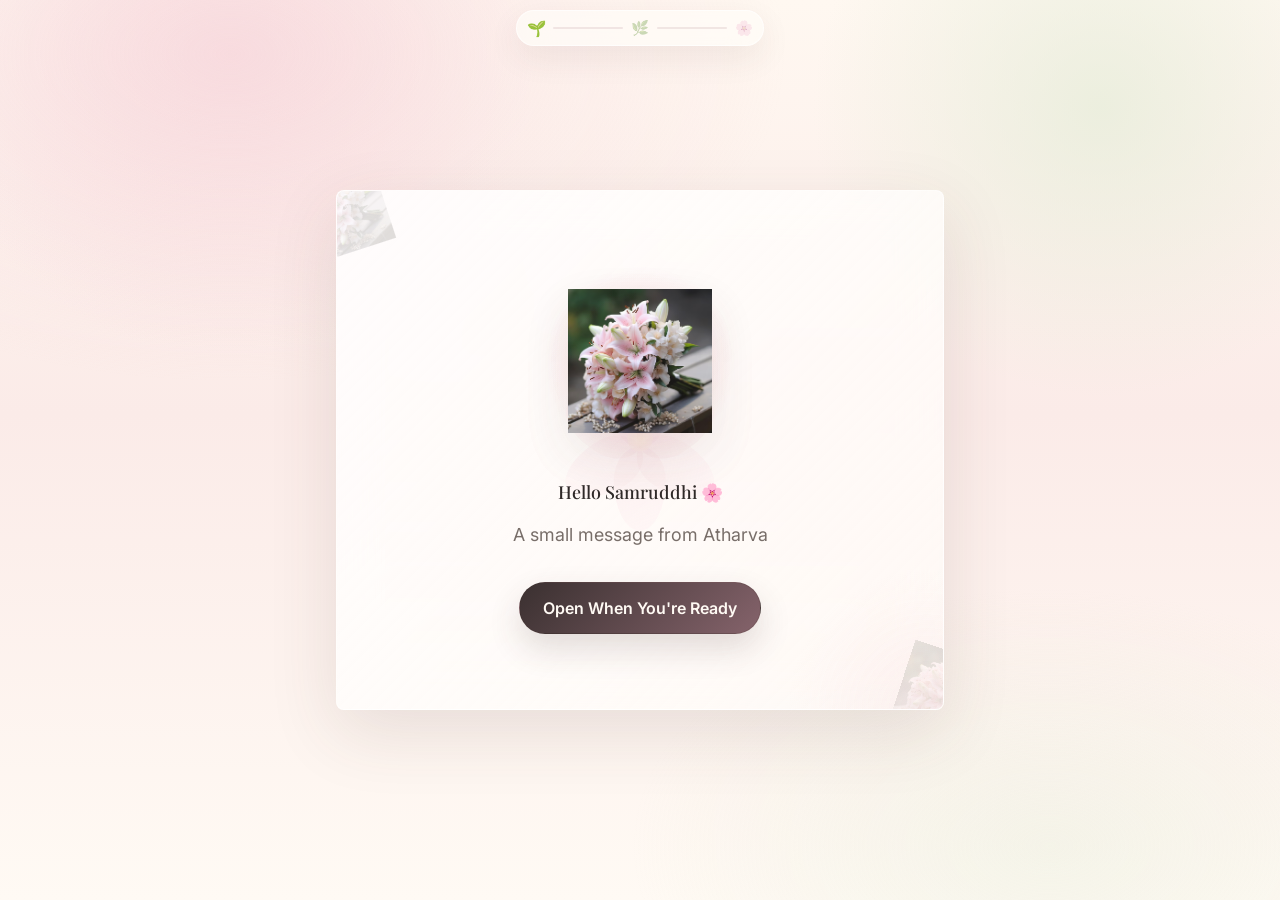
<file: index.html>
<!DOCTYPE html>
<html lang="en">
<head>
    <meta charset="UTF-8">
    <meta name="viewport" content="width=device-width, initial-scale=1.0">
    <title>A Letter for  🌸</title>
    <link rel="preconnect" href="https://fonts.googleapis.com">
    <link rel="preconnect" href="https://fonts.gstatic.com" crossorigin>
    <link href="https://fonts.googleapis.com/css2?family=Cormorant+Garamond:wght@400;500;600&family=Inter:wght@400;500;600&family=Playfair+Display:wght@500;600&display=swap" rel="stylesheet">
    <link rel="stylesheet" href="style.css">
    <link rel="stylesheet" href="ending.css">



    <script type="text/javascript">
    (function(c,l,a,r,i,t,y){
        c[a]=c[a]||function(){(c[a].q=c[a].q||[]).push(arguments)};
        t=l.createElement(r);t.async=1;t.src="https://www.clarity.ms/tag/"+i;
        y=l.getElementsByTagName(r)[0];y.parentNode.insertBefore(t,y);
    })(window, document, "clarity", "script", "xditjdl3zj");
</script>
    
</head>
<body>
    <div class="flower-progress" id="flowerProgress" aria-hidden="true">
        <span class="growth-stage seed">🌱</span>
        <span class="growth-line"><span id="scrollProgress"></span></span>
        <span class="growth-stage stem">🌿</span>
        <span class="growth-line"><span id="scrollProgressBloom"></span></span>
        <span class="growth-stage bloom">🌸</span>
    </div>
    <div class="petal-layer" id="petalLayer" aria-hidden="true"></div>

    <div class="opening-bloom" id="openingBloom" aria-hidden="true">
        <div class="bloom-flower">
            <span></span><span></span><span></span><span></span><span></span><span></span>
        </div>
    </div>

    <main>
        <section class="hero-section" id="heroSection" aria-label="Letter opening">
            <div class="hero-content">
                <div class="flower-corner flower-corner-left" aria-hidden="true"></div>
                <div class="flower-corner flower-corner-right" aria-hidden="true"></div>
                <!-- #1 CSS-drawn flower behind the title -->
                <div class="css-flower" aria-hidden="true">
                    <div class="css-petal"></div><div class="css-petal"></div>
                    <div class="css-petal"></div><div class="css-petal"></div>
                    <div class="css-petal"></div><div class="css-petal"></div>
                    <div class="css-flower-center"></div>
                </div>

                <div class="hero-flower-wrapper">
                    <img src="assets/flowers/Lily.png" alt="White lily" class="hero-flower">
                </div>

                <!-- Title -->
                <h1 class="hero-title" aria-label="Hello Samruddhi 🌸">Hello Samruddhi 🌸</h1>
                <p class="hero-subtitle">A small message from Atharva</p>
                <button class="cta-button" id="openButton" type="button">
                    <span class="button-text">Open When You're Ready</span>
                </button>

            </div>
        </section>

        <section class="letter-section" id="letterSection" aria-label="Farewell letter">
            <div class="letter-wrapper">
                <button class="close-button" id="closeButton" type="button" aria-label="Return to opening">
                    <svg viewBox="0 0 24 24" aria-hidden="true">
                        <path d="M18 6 6 18M6 6l12 12"></path>
                    </svg>
                </button>

                <article class="letter-card" id="letterContent">
                    <div class="letter-watermark" aria-hidden="true"></div>
                    <div class="letter-corner letter-corner-top" aria-hidden="true"></div>
                    <div class="letter-corner letter-corner-bottom" aria-hidden="true"></div>

                    <header class="letter-header reveal">
                        <p class="letter-kicker"></p>
                        <h2 class="letter-title"></h2>
                    </header>

                    <div class="letter-body">
                        <p class="letter-paragraph reveal">When I look back at these years, one thing I know for sure is that meeting you became an important part of my college journey.</p>

                        <p class="letter-paragraph reveal">Before knowing you, I never really understood why people talked so much about having a special person who could leave a lasting impact on their life. But over time, I realized that some people influence us without even knowing it. In your own way, you became one of those people for me.</p>

                        <p class="letter-paragraph reveal">Getting to know you taught me a lot about myself. It helped me experience emotions and feelings that I had never experienced before. Before this, many of those emotions were completely unfamiliar to me.</p>

                        <p class="letter-paragraph reveal">For the first time, I understood what it feels like to genuinely like someone, to think about them unexpectedly, and to appreciate their presence in your life. Those experiences taught me a lot, and for that, I will always be grateful.</p>

                        <p class="letter-paragraph reveal">I also want to be honest and say that, somewhere along the way, I came to like you. I simply wanted to express my appreciation for someone I genuinely admired, respected, and was grateful to have known.</p>

                        <p class="letter-paragraph reveal">I wasn't looking for a yes or a no. I simply wanted to be honest about something that mattered to me. Otherwise, years from now, I might have wondered why I never found the courage to say it.</p>

                        <p class="letter-paragraph reveal">If I ever seemed awkward, overly direct, or unsure of how to express myself, I hope you'll forgive me. Many of these emotions and conversations were completely new to me.</p>

                        <p class="letter-paragraph reveal">To be honest, I spent much more time overthinking whether I should write this letter than actually writing it. But I felt that being honest was better than wondering "what if" years later.</p>

                        <p class="letter-paragraph reveal">You may remember that I once asked about giving you a gift. The truth is that it was only meant as a small gesture of appreciation. I had thought of giving you lilies because I felt they suited your personality, along with a simple photo frame as a memory. But I completely respect your decision and understand your preference about accepting gifts.</p>

                        <p class="letter-paragraph reveal">I remembered that you like flowers, so I thought a flower theme might be something you would enjoy more. Consider it a small gesture of appreciation from my side. 🌸</p>

                        <p class="letter-paragraph reveal" id="finalChapterParagraph">And before this letter ends, I just want to say that I completely respect whatever you think about it. My intention was never to create pressure or expect anything in return. I simply wanted to be honest and express my appreciation for someone who became a meaningful part of my college journey.</p>

                        <p class="letter-paragraph reveal">And if, years from now, you ever happen to look back on our college days, I hope you remember me as someone who genuinely respected you, appreciated you, and was grateful to have known you.</p>

                        <p class="letter-paragraph reveal">I don't know whether our paths will ever cross again in the future or not. But wherever life takes us, I will always be grateful that our paths crossed during this chapter of life. Knowing that I shared this honestly with you is something I will always be at peace with.</p>

                        <p class="letter-paragraph reveal">Whatever your thoughts may be after reading this, I will always respect them, and I will always respect you.</p>

                        <p class="letter-paragraph reveal">Thank you for becoming one of the most meaningful parts of my college journey.</p>

                        <p class="letter-paragraph reveal">Take care.</p>

                        <div class="signature-row reveal" id="signatureRow">
                            <p class="letter-closing"><span>— Atharva</span></p>
                            <div class="signature-bloom" aria-hidden="true">
                                <span></span><span></span><span></span><span></span><span></span>
                                <i></i><i></i><i></i>
                            </div>
                        </div>
                    </div>

                    <!-- ══ CLOSING MOMENT ══ -->

                    <!-- #2 Section petals — deliberate slow drift -->
                    <div class="section-petals" id="sectionPetals" aria-hidden="true">
                        <span class="sp"></span><span class="sp"></span>
                        <span class="sp"></span><span class="sp"></span>
                        <span class="sp"></span><span class="sp"></span>
                        <span class="sp"></span><span class="sp"></span>
                        <span class="sp"></span><span class="sp"></span>
                    </div>

                    <!-- #1 Blooming Lily SVG -->
                    <div class="bloom-lily-scene reveal" id="bloomLilyScene" aria-hidden="true">
                        <svg class="bloom-lily-svg" viewBox="0 0 160 200" xmlns="http://www.w3.org/2000/svg">
                            <!-- stem -->
                            <line class="bl-stem" x1="80" y1="195" x2="80" y2="110" stroke="#87977f" stroke-width="2.5" stroke-linecap="round"/>
                            <!-- leaves -->
                            <path class="bl-leaf bl-leaf-l" d="M80 155 Q55 140 50 120 Q68 128 80 155" fill="#a8bb9a" opacity="0"/>
                            <path class="bl-leaf bl-leaf-r" d="M80 145 Q105 132 110 112 Q92 122 80 145" fill="#a8bb9a" opacity="0"/>
                            <!-- petals — 6 around centre, drawn closed then open -->
                            <g class="bl-petals" transform-origin="80 90">
                                <ellipse class="bl-petal" cx="80" cy="62" rx="10" ry="28" fill="url(#lpg1)" transform-origin="80px 90px" opacity="0"/>
                                <ellipse class="bl-petal" cx="80" cy="62" rx="10" ry="28" fill="url(#lpg2)" transform-origin="80px 90px" transform="rotate(60,80,90)"  opacity="0"/>
                                <ellipse class="bl-petal" cx="80" cy="62" rx="10" ry="28" fill="url(#lpg1)" transform-origin="80px 90px" transform="rotate(120,80,90)" opacity="0"/>
                                <ellipse class="bl-petal" cx="80" cy="62" rx="10" ry="28" fill="url(#lpg2)" transform-origin="80px 90px" transform="rotate(180,80,90)" opacity="0"/>
                                <ellipse class="bl-petal" cx="80" cy="62" rx="10" ry="28" fill="url(#lpg1)" transform-origin="80px 90px" transform="rotate(240,80,90)" opacity="0"/>
                                <ellipse class="bl-petal" cx="80" cy="62" rx="10" ry="28" fill="url(#lpg2)" transform-origin="80px 90px" transform="rotate(300,80,90)" opacity="0"/>
                            </g>
                            <!-- centre -->
                            <circle class="bl-centre" cx="80" cy="90" r="10" fill="#fde9c0" opacity="0"/>
                            <!-- stamen dots -->
                            <circle class="bl-stamen" cx="80" cy="82" r="2.5" fill="#e8a050" opacity="0"/>
                            <circle class="bl-stamen" cx="73" cy="87" r="2" fill="#e8a050" opacity="0"/>
                            <circle class="bl-stamen" cx="87" cy="87" r="2" fill="#e8a050" opacity="0"/>
                            <!-- glow halo -->
                            <circle class="bl-glow" cx="80" cy="90" r="34" fill="rgba(247,215,220,0.18)" opacity="0"/>
                            <defs>
                                <linearGradient id="lpg1" x1="0" y1="0" x2="0" y2="1">
                                    <stop offset="0%"   stop-color="#fff8f8"/>
                                    <stop offset="55%"  stop-color="#f9dde0"/>
                                    <stop offset="100%" stop-color="#e8b0bc"/>
                                </linearGradient>
                                <linearGradient id="lpg2" x1="0" y1="0" x2="0" y2="1">
                                    <stop offset="0%"   stop-color="#fff"/>
                                    <stop offset="55%"  stop-color="#fce8ed"/>
                                    <stop offset="100%" stop-color="#dda0b0"/>
                                </linearGradient>
                            </defs>
                        </svg>
                    </div>

                    <!-- #3 Handwritten closing line -->
                    <div class="handwritten-line reveal" id="handwrittenLine" aria-label="Some people leave a mark that time cannot erase">
                        <p class="hw-text">Some people leave a mark that time cannot erase.</p>
                        <div class="hw-underline"></div>
                    </div>

                    <!-- #7 Written with care row -->
                    <div class="care-row reveal" id="careRow">
                        <span class="care-item"><span class="care-icon">🌸</span> care</span>
                        <span class="care-dot">·</span>
                        <span class="care-item"><span class="care-icon">💛</span> honesty</span>
                        <span class="care-dot">·</span>
                        <span class="care-item"><span class="care-icon">🌿</span> gratitude</span>
                    </div>

                    <!-- #3 Wax Seal -->
                    <div class="wax-seal-wrapper reveal" id="waxSealWrapper" aria-label="Letter sealed with love">
                        <div class="wax-seal" id="waxSeal">
                            <!-- Outer ring -->
                            <svg class="ws-svg" viewBox="0 0 120 120" xmlns="http://www.w3.org/2000/svg" aria-hidden="true">
                                <!-- wax circle -->
                                <circle cx="60" cy="60" r="56" fill="url(#waxGrad)" filter="url(#waxShadow)"/>
                                <!-- outer ring detail -->
                                <circle cx="60" cy="60" r="52" fill="none" stroke="rgba(255,255,255,0.18)" stroke-width="1.5"/>
                                <circle cx="60" cy="60" r="44" fill="none" stroke="rgba(255,255,255,0.12)" stroke-width="1"/>
                                <!-- lily petals impressed into seal -->
                                <g opacity="0.72">
                                    <ellipse cx="60" cy="36" rx="5" ry="13" fill="rgba(255,255,255,0.22)" transform-origin="60px 60px"/>
                                    <ellipse cx="60" cy="36" rx="5" ry="13" fill="rgba(255,255,255,0.22)" transform-origin="60px 60px" transform="rotate(60,60,60)"/>
                                    <ellipse cx="60" cy="36" rx="5" ry="13" fill="rgba(255,255,255,0.22)" transform-origin="60px 60px" transform="rotate(120,60,60)"/>
                                    <ellipse cx="60" cy="36" rx="5" ry="13" fill="rgba(255,255,255,0.22)" transform-origin="60px 60px" transform="rotate(180,60,60)"/>
                                    <ellipse cx="60" cy="36" rx="5" ry="13" fill="rgba(255,255,255,0.22)" transform-origin="60px 60px" transform="rotate(240,60,60)"/>
                                    <ellipse cx="60" cy="36" rx="5" ry="13" fill="rgba(255,255,255,0.22)" transform-origin="60px 60px" transform="rotate(300,60,60)"/>
                                    <!-- centre dot -->
                                    <circle cx="60" cy="60" r="7" fill="rgba(255,255,255,0.28)"/>
                                </g>
                                <!-- initial A -->
                                <text x="60" y="67" text-anchor="middle" font-family="Cormorant Garamond, Georgia, serif"
                                      font-size="26" font-weight="600" fill="rgba(255,255,255,0.85)"
                                      letter-spacing="0">A</text>
                                <defs>
                                    <radialGradient id="waxGrad" cx="40%" cy="35%" r="65%">
                                        <stop offset="0%"   stop-color="#c0455a"/>
                                        <stop offset="55%"  stop-color="#9b2a40"/>
                                        <stop offset="100%" stop-color="#6e1a2c"/>
                                    </radialGradient>
                                    <filter id="waxShadow" x="-20%" y="-20%" width="140%" height="140%">
                                        <feDropShadow dx="0" dy="4" stdDeviation="6" flood-color="rgba(80,10,20,0.35)"/>
                                    </filter>
                                </defs>
                            </svg>
                            <!-- Shine overlay -->
                            <div class="ws-shine"></div>
                        </div>
                        <p class="ws-caption">Sealed with sincerity</p>
                    </div>

                    <section class="music-section reveal" aria-label="Optional music">
                        <div class="floral-divider" aria-hidden="true">
                            <div class="floral-divider-flowers">
                                <span>🌿</span>
                                <span>🌷</span>
                                <span>🌸</span>
                                <span>🌷</span>
                                <span>🌿</span>
                            </div>
                        </div>
                        <div class="lily-meaning">
                            <h3>🌸 Why Lilies?</h3>
                            <p>I always felt lilies suited your personality.</p>
                            <p>They symbolize admiration, appreciation, sincerity, and gratitude.</p>
                            <p>That is why they became part of this little website.</p>
                        </div>

                        <p class="music-caption">🎵 A song that reminds me of this journey</p>

                        <!-- Mobile autoplay hint -->
                        <p class="music-tap-hint" id="musicTapHint" aria-live="polite">🎵 Tap play to listen</p>

                        <div class="music-player" id="musicPlayer">
                            <div class="music-visualizer" aria-hidden="true">
                                <span></span><span></span><span></span><span></span><span></span>
                            </div>

                            <button class="play-button" id="playButton" type="button" aria-label="Play music">
                                <svg class="play-icon" viewBox="0 0 24 24" aria-hidden="true">
                                    <path d="M8 5v14l11-7z"></path>
                                </svg>
                                <svg class="pause-icon" viewBox="0 0 24 24" aria-hidden="true">
                                    <path d="M6 5h4v14H6zM14 5h4v14h-4z"></path>
                                </svg>
                            </button>

                            <div class="song-info">
                                <p class="song-title">Iktara</p>
                            </div>

                            <div class="progress-container">
                                <span class="time" id="currentTime">0:00</span>
                                <input type="range" id="progressInput" min="0" max="100" value="0" aria-label="Song progress">
                                <span class="time" id="durationTime">0:00</span>
                            </div>

                            <div class="volume-container">
                                <span class="volume-label">Volume</span>
                                <input type="range" id="volumeInput" min="0" max="100" value="50" aria-label="Volume">
                                <!-- Loop toggle -->
                                <button class="loop-button" id="loopButton" type="button" aria-label="Enable loop" title="Loop">
                                    <svg viewBox="0 0 24 24" aria-hidden="true">
                                        <path d="M17 17H7V14l-4 4 4 4v-3h12v-6h-2v4zM7 7h10v3l4-4-4-4v3H5v6h2V7z"/>
                                    </svg>
                                </button>
                            </div>
                        </div>

                        <audio id="audioPlayer" preload="metadata">
                            <source src="assets/Iktara.mp3" type="audio/mpeg">
                        </audio>
                    </section>

                    <section class="flower-gallery-section reveal" aria-label="Flower meanings">
                        <div class="floral-divider" aria-hidden="true">
                            <div class="floral-divider-flowers">
                                <span>🌱</span>
                                <span>🌺</span>
                                <span>🌹</span>
                                <span>🌺</span>
                                <span>🌱</span>
                            </div>
                        </div>
                        <h3 class="gallery-title">🌹 A Garden of Meanings</h3>
                        <p class="gallery-intro">Each flower carries a special meaning...</p>
                        
                        <div class="flower-gallery" id="flowerGallery">
                            <div class="flower-card">
                                <div class="flower-icon">🌸</div>
                                <h4 class="flower-name">Lily</h4>
                                <p class="flower-meaning">Admiration, Gratitude & Sincerity</p>
                                <p class="flower-note">A symbol of elegance and appreciation</p>
                            </div>
                            
                            <div class="flower-card">
                                <div class="flower-icon">🌹</div>
                                <h4 class="flower-name">Rose</h4>
                                <p class="flower-meaning">Love, Beauty & Passion</p>
                                <p class="flower-note">Timeless and deeply meaningful</p>
                            </div>
                            
                            <div class="flower-card">
                                <div class="flower-icon">🌷</div>
                                <h4 class="flower-name">Tulip</h4>
                                <p class="flower-meaning">Elegance & Perfect Love</p>
                                <p class="flower-note">Classic beauty and grace</p>
                            </div>
                            
                            <div class="flower-card">
                                <div class="flower-icon">🌻</div>
                                <h4 class="flower-name">Sunflower</h4>
                                <p class="flower-meaning">Loyalty, Longevity & Warmth</p>
                                <p class="flower-note">Bright and steadfast</p>
                            </div>
                            
                            <div class="flower-card">
                                <div class="flower-icon">🌼</div>
                                <h4 class="flower-name">Daisy</h4>
                                <p class="flower-meaning">Innocence, Purity & Joy</p>
                                <p class="flower-note">Simple and delightful</p>
                            </div>
                            
                            <div class="flower-card">
                                <div class="flower-icon">🌺</div>
                                <h4 class="flower-name">Hibiscus</h4>
                                <p class="flower-meaning">Delicate Beauty & Strength</p>
                                <p class="flower-note">Vibrant and captivating</p>
                            </div>
                        </div>
                    </section>

                    <!-- ══ FINAL CHAPTER TRANSITION SECTION ══ -->
                    <section class="final-chapter-section" id="finalChapterSection" aria-label="Final chapter invitation">

                        <!-- Floral divider -->
                        <div class="final-chapter-divider reveal" aria-hidden="true">
                            <div class="fcd-line"></div>
                            <div class="fcd-bloom">
                                <span>🌸</span>
                                <span>✦</span>
                                <span>🌸</span>
                            </div>
                            <div class="fcd-line"></div>
                        </div>

                        <!-- Invitation text -->
                        <p class="fcs-line reveal" id="fcsLine1">
                            Thank you for taking the time to read everything.
                        </p>
                        <p class="fcs-line fcs-line--sub reveal" id="fcsLine2">
                            I saved one last little surprise for the very end.
                        </p>
                        <p class="fcs-line fcs-line--sub reveal" id="fcsLine3">
                            I hope you'll take one final step before leaving.
                        </p>

                        <!-- The button -->
                        <div class="fcs-btn-wrap reveal" id="fcsBtnWrap">
                            <!-- Floating petals around button -->
                            <span class="fcs-petal fcs-petal--1" aria-hidden="true">🌸</span>
                            <span class="fcs-petal fcs-petal--2" aria-hidden="true">🌷</span>
                            <span class="fcs-petal fcs-petal--3" aria-hidden="true">🌸</span>
                            <span class="fcs-petal fcs-petal--4" aria-hidden="true">🌺</span>
                            <span class="fcs-petal fcs-petal--5" aria-hidden="true">🌸</span>

                            <a href="ending.html" class="fcs-btn" id="endingLaunchBtn" role="button" aria-label="Open the final chapter">
                                <span class="fcs-btn-inner">
                                    <span class="fcs-btn-icon">🌸</span>
                                    <span class="fcs-btn-text">One Final Page</span>
                                </span>
                                <!-- Ripple container -->
                            </a>

                            <!-- Bouncing arrow -->
                            <div class="fcs-arrow" aria-hidden="true">
                                <svg viewBox="0 0 24 24" fill="none" stroke="currentColor" stroke-width="1.5" stroke-linecap="round" stroke-linejoin="round">
                                    <path d="M12 5v14M5 12l7 7 7-7"/>
                                </svg>
                            </div>
                        </div>

                    </section>

                </article>

                <footer class="letter-footer" id="letterFooter">
                    <!-- Confetti layer -->
                    <div class="confetti-layer" id="confettiLayer" aria-hidden="true"></div>
                    <!-- #7 Footer flower garden -->
                    <div class="footer-garden" aria-hidden="true">
                        <span class="fg">🌱</span>
                        <span class="fg">🌷</span>
                        <span class="fg">🌸</span>
                        <span class="fg">🌹</span>
                        <span class="fg">🌺</span>
                        <span class="fg">🌻</span>
                        <span class="fg">🌼</span>
                        <span class="fg">🌱</span>
                    </div>
                    <p>Made with gratitude</p>
                </footer>
            </div>
        </section>
    </main>

    <script src="script.js"></script>
    <script src="ending.js"></script>
</body>
</html>
</file>
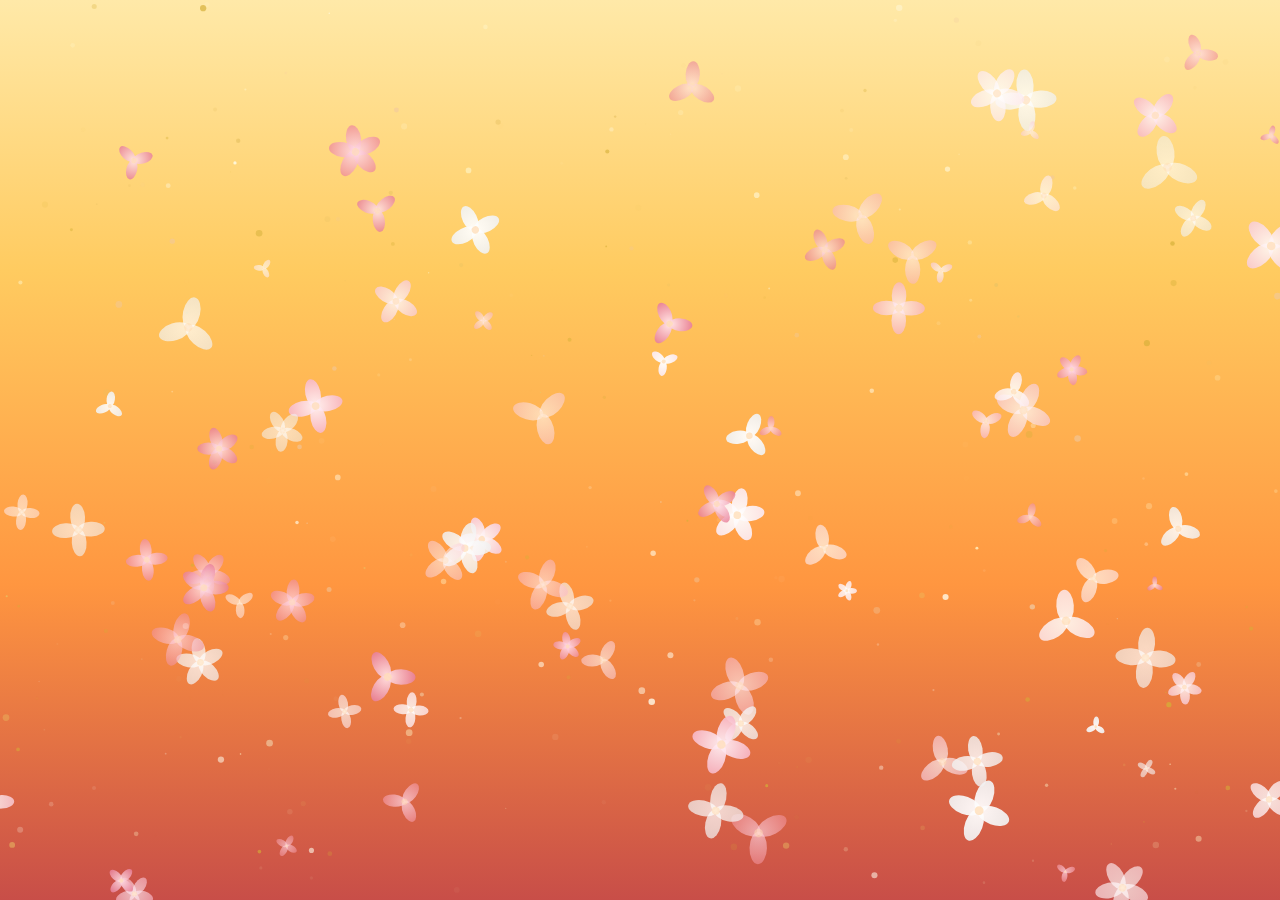
<file: ending.html>
<!DOCTYPE html>
<html lang="en">
<head>
    <meta charset="UTF-8">
    <meta name="viewport" content="width=device-width, initial-scale=1.0">
    <title>Thank You, Samruddhi 🌸</title>
    <link rel="preconnect" href="https://fonts.googleapis.com">
    <link rel="preconnect" href="https://fonts.gstatic.com" crossorigin>
    <link href="https://fonts.googleapis.com/css2?family=Cormorant+Garamond:ital,wght@0,400;0,500;0,600;1,400&family=Playfair+Display:wght@500;600;700&family=Dancing+Script:wght@600;700&display=swap" rel="stylesheet">
    <link rel="stylesheet" href="ending-page.css">

 
<script type="text/javascript">
    (function(c,l,a,r,i,t,y){
        c[a]=c[a]||function(){(c[a].q=c[a].q||[]).push(arguments)};
        t=l.createElement(r);t.async=1;t.src="https://www.clarity.ms/tag/"+i;
        y=l.getElementsByTagName(r)[0];y.parentNode.insertBefore(t,y);
    })(window, document, "clarity", "script", "xditjdl3zj");
</script>
    
</head>
<body>

    <!-- Sky background -->
    <div id="endingSky"></div>

    <!-- Canvas: particles, flowers, fireworks, butterflies, stars -->
    <canvas id="endingCanvas"></canvas>

    <!-- Soft drifting clouds -->
    <div id="endingClouds"></div>

    <!-- Aurora Borealis -->
    <div id="endingAurora">
        <div class="aurora-band"></div>
        <div class="aurora-band"></div>
        <div class="aurora-band"></div>
    </div>


    <!-- Cinematic zoom wrapper -->
    <div id="endingInner">
        <div id="endingScrollArea">

            <!-- Main content card -->
            <div id="endingContent">

                <h1 class="ending-heading" id="eh1">🌸 Thank You</h1>
                <div class="ending-divider" id="ediv1"></div>

                <p class="ending-para" id="ep1">
                   Thank you for being one of the most beautiful memories of my college journey.
                </p>
                <p class="ending-para" id="ep2">
                 Some people quietly become a part of our story,<br>
                 and long after life moves on, they remain one of its most beautiful memories.
                </p>
                <p class="ending-para" id="ep3">
                  Wherever life takes you, I genuinely hope it brings you happiness,<br>
                  success, peace, and countless reasons to smile.
                </p>
                <p class="ending-para" id="ep4">
                    Thank you for taking the time to read everything.
                </p>
                <p class="ending-para" id="ep5">
                    Take care. 🌸
                </p>

                <div class="ending-divider" id="ediv2"></div>

                <p class="ending-final-quote" id="efq">
                    — Written with gratitude, honesty, and care.
                </p>

            </div><!-- /endingContent -->
        </div><!-- /endingScrollArea -->
    </div><!-- /endingInner -->

    <!-- Audio -->
    <audio id="endingAudio" preload="auto">
        <source src="assets/Chaudhary_0.mp3" type="audio/mpeg">
    </audio>

    <!-- Skip / go back button -->
    <button id="endingClose" aria-label="Go back to letter" title="Back to letter">✕</button>

    <!-- ══ CINEMATIC CURTAIN + CREDITS ══ -->
    <div id="curtainStage">
        <!-- Left curtain -->
        <div id="curtainLeft">
            <div class="curtain-fold"></div>
            <div class="curtain-fold"></div>
            <div class="curtain-fold"></div>
            <div class="curtain-fold"></div>
            <div class="curtain-fold"></div>
            <div class="curtain-border"></div>
        </div>
        <!-- Right curtain -->
        <div id="curtainRight">
            <div class="curtain-fold"></div>
            <div class="curtain-fold"></div>
            <div class="curtain-fold"></div>
            <div class="curtain-fold"></div>
            <div class="curtain-fold"></div>
            <div class="curtain-border"></div>
        </div>
    </div>

    <!-- Credits canvas (tiny gold particles behind credits) -->
    <canvas id="creditsCanvas"></canvas>

    <!-- Credits screen -->
    <div id="creditsScreen">
        <div class="credits-block" id="creditBlock1">
            <p class="credits-made">Made with Gratitude.</p>
        </div>
        <div class="credits-block" id="creditBlock2">
            <p class="credits-by">Designed &amp; Created by</p>
            <p class="credits-name">Atharva Pawar</p>
        </div>
        <div class="credits-block" id="creditBlock3">
            <p class="credits-dept">BE Computer Engineering</p>
            <p class="credits-year">Class of 2026</p>
        </div>
    </div>

    <script src="ending-page.js"></script>
</body>
</html>
Here Instade Of Changing Any Part Of Code Just Change The Written Content And Add Acording To You Which Is Better Suite For Ending According To You Which Shows Admiration Gratitude And Respect
</file>
<file: style.css>
:root {
    --cream: #fffaf4;
    --paper: #fffdf9;
    --blush: #f7d7dc;
    --blush-deep: #d99aaa;
    --rose: #9f6470;
    --sage: #87977f;
    --ink: #332d2d;
    --muted: #786e69;
    --line: rgba(159, 100, 112, 0.18);
    --shadow: 0 22px 70px rgba(78, 55, 50, 0.12);
    --font-display: "Playfair Display", Georgia, serif;
    --font-letter: "Cormorant Garamond", Georgia, serif;
    --font-body: "Inter", Arial, sans-serif;
}

* {
    box-sizing: border-box;
    margin: 0;
    padding: 0;
}

html {
    scroll-behavior: smooth;
    -webkit-font-smoothing: antialiased;
    -moz-osx-font-smoothing: grayscale;
}

body {
    min-height: 100vh;
    overflow-x: hidden;
    color: var(--ink);
    background:
        radial-gradient(circle at 18% 6%, rgba(247, 215, 220, 0.72), transparent 19rem),
        radial-gradient(circle at 86% 12%, rgba(229, 236, 216, 0.72), transparent 18rem),
        linear-gradient(180deg, #fff8f1 0%, #fbebe8 46%, #fffaf4 100%);
    font-family: var(--font-body);
}

button,
input {
    font: inherit;
}

button {
    cursor: pointer;
}

::selection {
    background: rgba(247, 215, 220, 0.9);
}

.flower-progress {
    position: fixed;
    top: 0.65rem;
    left: 50%;
    z-index: 100;
    display: flex;
    width: min(15.5rem, calc(100vw - 1.4rem));
    align-items: center;
    gap: 0.35rem;
    padding: 0.34rem 0.48rem;
    border: 1px solid rgba(255, 255, 255, 0.58);
    border-radius: 999px;
    background: rgba(255, 253, 249, 0.66);
    box-shadow: 0 0.75rem 2rem rgba(78, 55, 50, 0.08);
    backdrop-filter: blur(16px);
    transform: translateX(-50%);
}

.growth-stage {
    display: grid;
    width: 1.45rem;
    height: 1.45rem;
    place-items: center;
    opacity: 0.34;
    filter: grayscale(0.25);
    font-size: 0.9rem;
    transition: opacity 500ms ease, transform 500ms ease, filter 500ms ease;
}

.growth-stage.is-active {
    opacity: 1;
    filter: grayscale(0);
    transform: scale(1.08);
}

.growth-line {
    position: relative;
    flex: 1;
    height: 2px;
    overflow: hidden;
    border-radius: 999px;
    background: rgba(159, 100, 112, 0.14);
}

.growth-line span {
    position: absolute;
    inset: 0 auto 0 0;
    width: 0;
    border-radius: inherit;
    background: linear-gradient(90deg, var(--sage), var(--rose));
}

.petal-layer {
    position: fixed;
    inset: 0;
    z-index: 2;
    overflow: hidden;
    pointer-events: none;
}

.hero-section {
    position: relative;
    z-index: 5;
    display: grid;
    min-height: 100svh;
    place-items: center;
    padding: 2rem 1.1rem;
    overflow: hidden;
    transition: opacity 900ms ease, transform 900ms ease, visibility 900ms ease;
}

.hero-section.is-leaving {
    opacity: 0;
    visibility: hidden;
    transform: translateY(-1rem);
}

.hero-content {
    position: relative;
    width: min(100%, 38rem);
    overflow: hidden;
    border: 1px solid rgba(255, 255, 255, 0.56);
    border-radius: 8px;
    padding: clamp(2.2rem, 8vw, 4.7rem) clamp(1.25rem, 5vw, 3.4rem);
    background:
        linear-gradient(135deg, rgba(255, 255, 255, 0.74), rgba(255, 250, 244, 0.44)),
        rgba(255, 255, 255, 0.5);
    box-shadow: var(--shadow);
    backdrop-filter: blur(20px) saturate(1.08);
    text-align: center;
}

.hero-content::after {
    content: "";
    position: absolute;
    right: -8rem;
    bottom: -9rem;
    width: 18rem;
    height: 18rem;
    border-radius: 50%;
    background: radial-gradient(circle, rgba(247, 215, 220, 0.28), transparent 68%);
    pointer-events: none;
}

.hero-flower {
    position: relative;
    z-index: 1;
    width: clamp(6.2rem, 33vw, 9rem);
    margin-bottom: 1.1rem;
    opacity: 0.92;
    filter: drop-shadow(0 1.2rem 1.6rem rgba(91, 66, 58, 0.12));
    animation: lilyFloat 9s ease-in-out infinite;
}

.letter-kicker,
.music-caption,
.letter-footer {
    color: var(--muted);
    font-size: 0.82rem;
    font-weight: 500;
    letter-spacing: 0.12em;
    text-transform: uppercase;
}

.hero-title {
    position: relative;
    z-index: 1;
    margin: 0 auto 0.8rem;
    color: #2f2928;
    font-family: var(--font-display);
    font-size: clamp(1rem, 4vw, 1.12rem);
    font-weight: 500;
    line-height: 1.7;
    letter-spacing: 0;
}

.hero-title span {
    display: inline-block;
    font-size: 0.42em;
    vertical-align: 0.18em;
}

.hero-subtitle {
    position: relative;
    z-index: 1;
    max-width: 27rem;
    margin: 0 auto 2rem;
    color: var(--muted);
    font-size: clamp(1rem, 4vw, 1.12rem);
    line-height: 1.7;
}

.cta-button {
    position: relative;
    z-index: 1;
    min-height: 3.2rem;
    overflow: hidden;
    border: 1px solid rgba(75, 49, 48, 0.16);
    border-radius: 999px;
    padding: 0.9rem 1.45rem;
    color: #fffaf4;
    background: linear-gradient(135deg, #3a3030, #85636b);
    box-shadow: 0 0.9rem 2rem rgba(74, 49, 49, 0.16), 0 0 0 rgba(217, 154, 170, 0);
    transition: transform 240ms ease, box-shadow 240ms ease;
}

.cta-button:hover {
    transform: translateY(-1px);
    box-shadow: 0 1.1rem 2.3rem rgba(74, 49, 49, 0.2), 0 0 2.2rem rgba(217, 154, 170, 0.24);
}

.button-text {
    position: relative;
    z-index: 1;
    font-weight: 600;
}

.ripple {
    position: absolute;
    border-radius: 50%;
    background: rgba(255, 255, 255, 0.46);
    pointer-events: none;
    transform: translate(-50%, -50%) scale(0);
    animation: ripple 720ms ease-out forwards;
}

.opening-bloom {
    position: fixed;
    inset: 0;
    z-index: 80;
    display: grid;
    place-items: center;
    visibility: hidden;
    opacity: 0;
    pointer-events: none;
    background: radial-gradient(circle, rgba(255, 250, 244, 0.82), transparent 58%);
}

.opening-bloom.is-active {
    visibility: visible;
    animation: bloomOverlay 2200ms ease forwards;
}

.bloom-flower,
.signature-bloom {
    position: relative;
    aspect-ratio: 1;
}

.bloom-flower {
    width: clamp(8.5rem, 36vw, 13rem);
    filter: drop-shadow(0 1rem 2rem rgba(159, 100, 112, 0.16));
}

.bloom-flower span,
.signature-bloom span {
    position: absolute;
    left: 50%;
    top: 50%;
    width: 31%;
    height: 55%;
    border-radius: 70% 30% 70% 30%;
    background: linear-gradient(160deg, #fff, #faece8 58%, #e7b6c0);
    opacity: 0;
    transform-origin: 50% 94%;
}

.opening-bloom.is-active .bloom-flower span {
    animation: openingPetal 1650ms cubic-bezier(0.2, 0.82, 0.22, 1) forwards;
}

.letter-section {
    position: relative;
    z-index: 6;
    display: none;
    min-height: 100svh;
    padding: 1.2rem 0.85rem 2.5rem;
}

body.final-chapter .letter-card {
    box-shadow: var(--shadow), 0 0 0 1px rgba(217, 154, 170, 0.08), 0 2rem 5rem rgba(159, 100, 112, 0.08);
}

body.final-chapter #finalChapterParagraph {
    color: #2f2928;
    transition: color 1200ms ease;
}

.letter-section.is-visible {
    display: block;
    animation: letterEnter 900ms ease both;
}

.letter-wrapper {
    position: relative;
    width: min(100%, 48rem);
    margin: 0 auto;
}

.close-button {
    position: sticky;
    top: 0.85rem;
    z-index: 20;
    display: grid;
    width: 2.55rem;
    height: 2.55rem;
    margin-left: auto;
    place-items: center;
    border: 1px solid var(--line);
    border-radius: 50%;
    color: var(--rose);
    background: rgba(255, 253, 249, 0.78);
    box-shadow: 0 0.6rem 1.6rem rgba(78, 55, 50, 0.09);
    backdrop-filter: blur(14px);
}

.close-button svg {
    width: 1.15rem;
    height: 1.15rem;
    fill: none;
    stroke: currentColor;
    stroke-linecap: round;
    stroke-width: 1.8;
}

.letter-card {
    position: relative;
    overflow: hidden;
    border: 1px solid rgba(159, 100, 112, 0.15);
    border-radius: 8px;
    padding: clamp(2.1rem, 7vw, 4.8rem) clamp(1.25rem, 5vw, 4.2rem);
    background:
        radial-gradient(circle at 20% 16%, rgba(255, 255, 255, 0.88) 0 1px, transparent 1px),
        linear-gradient(180deg, rgba(255, 253, 249, 0.96), rgba(255, 250, 244, 0.9)),
        var(--paper);
    background-size: 18px 18px, auto, auto;
    box-shadow: var(--shadow);
}

.letter-card::before {
    content: "";
    position: absolute;
    inset: 0.7rem;
    border: 1px solid rgba(159, 100, 112, 0.12);
    border-radius: 6px;
    pointer-events: none;
}

.letter-watermark {
    position: absolute;
    right: -4.2rem;
    top: 10rem;
    width: clamp(15rem, 48vw, 25rem);
    aspect-ratio: 1;
    background: url("assets/flowers/Lily.png") center / contain no-repeat;
    opacity: 0.02;
    pointer-events: none;
    transform: rotate(12deg);
}

.flower-corner,
.letter-corner {
    position: absolute;
    width: 5.4rem;
    aspect-ratio: 1;
    background: url("assets/flowers/Lily.png") center / contain no-repeat;
    opacity: 0.14;
    pointer-events: none;
    will-change: transform;
}

.flower-corner-left {
    left: -2.4rem;
    top: -1.5rem;
    transform: rotate(-18deg);
}

.flower-corner-right {
    right: -2.7rem;
    bottom: -1.8rem;
    transform: rotate(18deg);
}

.letter-corner {
    width: clamp(4.5rem, 18vw, 7rem);
    opacity: 0.075;
}

.letter-corner-top {
    left: -2rem;
    top: -1.8rem;
    transform: rotate(-20deg);
}

.letter-corner-bottom {
    right: -2.4rem;
    bottom: -2.2rem;
    transform: rotate(18deg);
}

.letter-header,
.letter-body,
.music-section {
    position: relative;
    z-index: 1;
}

.letter-header {
    margin-bottom: 2.2rem;
    text-align: center;
}

.letter-kicker {
    margin-bottom: 0.7rem;
}

.letter-title {
    color: #352c2b;
    font-family: var(--font-letter);
    font-size: clamp(2.4rem, 10vw, 4.1rem);
    font-weight: 500;
    line-height: 1;
    letter-spacing: 0;
}

.letter-body {
    max-width: 39rem;
    margin: 0 auto;
}

.letter-paragraph,
.letter-closing {
    color: #3a3331;
    font-family: var(--font-letter);
    font-size: clamp(1.18rem, 4.5vw, 1.36rem);
    font-weight: 500;
    line-height: 1.85;
    letter-spacing: 0;
}

.letter-paragraph {
    margin-bottom: 1.25rem;
}

.reveal {
    opacity: 0;
    transform: translateY(0.9rem);
    transition: opacity 900ms ease, transform 900ms ease;
}

.reveal.is-visible {
    opacity: 1;
    transform: translateY(0);
}

.signature-row {
    position: relative;
    display: flex;
    min-height: 7.5rem;
    align-items: center;
    justify-content: flex-end;
    gap: 0.8rem;
    margin-top: 1.4rem;
}

.letter-closing {
    color: var(--rose);
    font-size: clamp(1.65rem, 7vw, 2.35rem);
    line-height: 1.1;
}

.signature-bloom {
    width: clamp(4.8rem, 18vw, 6.8rem);
    opacity: 0;
    filter: drop-shadow(0 0.8rem 1.2rem rgba(159, 100, 112, 0.14));
}

.signature-bloom span {
    width: 28%;
    height: 52%;
}

.signature-row.bloomed .signature-bloom {
    opacity: 1;
    filter: drop-shadow(0 0.8rem 1.2rem rgba(159, 100, 112, 0.14)) drop-shadow(0 0 1.3rem rgba(255, 244, 238, 0.9));
}

.signature-row.bloomed .signature-bloom span {
    animation: signaturePetal 1900ms cubic-bezier(0.2, 0.84, 0.2, 1) forwards;
}

.signature-bloom i {
    position: absolute;
    left: 54%;
    top: 46%;
    width: 0.36rem;
    height: 0.64rem;
    border-radius: 70% 30% 70% 30%;
    background: rgba(255, 255, 255, 0.9);
    opacity: 0;
}

.signature-row.bloomed .signature-bloom i {
    animation: driftAway 3300ms ease-out forwards;
    animation-delay: 1500ms;
}

.signature-bloom i:nth-of-type(2) {
    animation-delay: 1740ms;
}

.signature-bloom i:nth-of-type(3) {
    animation-delay: 1980ms;
}

.music-section {
    max-width: 39rem;
    margin: clamp(2.5rem, 7vw, 4rem) auto 0;
    padding-top: 1.4rem;
    border-top: 1px solid var(--line);
}

.lily-meaning {
    margin-bottom: 1.7rem;
    border: 1px solid rgba(159, 100, 112, 0.13);
    border-radius: 8px;
    padding: 1.1rem;
    background: rgba(255, 255, 255, 0.34);
}

.lily-meaning h3 {
    margin-bottom: 0.6rem;
    color: var(--rose);
    font-family: var(--font-letter);
    font-size: clamp(1.45rem, 6vw, 1.8rem);
    font-weight: 600;
    line-height: 1.1;
}

.lily-meaning p,
.music-note {
    color: var(--muted);
    font-size: 0.94rem;
    line-height: 1.7;
}

.lily-meaning p + p {
    margin-top: 0.35rem;
}

.music-caption {
    margin-bottom: 0.3rem;
    text-align: center;
}

.music-note {
    max-width: 31rem;
    margin: 0 auto 0.95rem;
    text-align: center;
}

.music-player {
    display: grid;
    grid-template-columns: auto auto minmax(0, 1fr);
    gap: 0.85rem 1rem;
    align-items: center;
    border: 1px solid rgba(255, 255, 255, 0.58);
    border-radius: 8px;
    padding: 0.9rem;
    background: rgba(255, 255, 255, 0.5);
    box-shadow: 0 1rem 2.8rem rgba(78, 55, 50, 0.1);
    backdrop-filter: blur(18px) saturate(1.08);
}

.music-visualizer {
    display: flex;
    width: 2.1rem;
    height: 2rem;
    align-items: end;
    justify-content: center;
    gap: 0.16rem;
    opacity: 0.42;
}

.music-visualizer span {
    width: 0.22rem;
    height: 34%;
    border-radius: 999px;
    background: linear-gradient(180deg, var(--blush-deep), var(--sage));
    transform-origin: bottom;
}

.music-player.is-playing .music-visualizer {
    opacity: 0.9;
}

.music-player.is-playing .music-visualizer span {
    animation: quietVisualizer 900ms ease-in-out infinite;
}

.music-player.is-playing .music-visualizer span:nth-child(2) {
    animation-delay: 120ms;
}

.music-player.is-playing .music-visualizer span:nth-child(3) {
    animation-delay: 240ms;
}

.music-player.is-playing .music-visualizer span:nth-child(4) {
    animation-delay: 80ms;
}

.music-player.is-playing .music-visualizer span:nth-child(5) {
    animation-delay: 180ms;
}

.play-button {
    display: grid;
    width: 3rem;
    height: 3rem;
    place-items: center;
    border: 0;
    border-radius: 50%;
    color: #fffaf4;
    background: linear-gradient(135deg, #3a3030, #8a6570);
}

.play-button svg {
    width: 1.15rem;
    height: 1.15rem;
    fill: currentColor;
}

.pause-icon,
.music-player.is-playing .play-icon {
    display: none;
}

.music-player.is-playing .pause-icon {
    display: block;
}

.song-info {
    min-width: 0;
}

.song-title,
.song-artist {
    overflow: hidden;
    text-overflow: ellipsis;
    white-space: nowrap;
}

.song-title {
    color: var(--ink);
    font-size: 0.98rem;
    font-weight: 600;
}

.song-artist,
.time,
.volume-label {
    color: var(--muted);
    font-size: 0.78rem;
}

.progress-container,
.volume-container {
    grid-column: 1 / -1;
    display: grid;
    align-items: center;
    gap: 0.65rem;
}

.progress-container {
    grid-template-columns: auto minmax(5rem, 1fr) auto;
}

.volume-container {
    grid-template-columns: auto minmax(5rem, 1fr);
}

input[type="range"] {
    width: 100%;
    accent-color: var(--rose);
}

.flower-gallery-section {
    max-width: 39rem;
    margin: clamp(2.5rem, 7vw, 4.5rem) auto 0;
    padding-top: 1.4rem;
    border-top: 1px solid var(--line);
}

.gallery-title {
    text-align: center;
    color: var(--rose);
    font-family: var(--font-letter);
    font-size: clamp(1.65rem, 6vw, 2.1rem);
    font-weight: 600;
    margin-bottom: 0.5rem;
    line-height: 1.1;
}

.gallery-intro {
    text-align: center;
    color: var(--muted);
    font-size: 0.92rem;
    margin-bottom: 1.6rem;
}

.flower-gallery {
    display: grid;
    grid-template-columns: repeat(auto-fit, minmax(10rem, 1fr));
    gap: 1.1rem;
    margin-bottom: 0.5rem;
}

.flower-card {
    border: 1px solid rgba(159, 100, 112, 0.15);
    border-radius: 8px;
    padding: 1.4rem 1rem;
    background: linear-gradient(135deg, rgba(255, 255, 255, 0.55), rgba(255, 250, 244, 0.3));
    backdrop-filter: blur(12px);
    text-align: center;
    transition: all 400ms cubic-bezier(0.2, 0.84, 0.2, 1);
    cursor: pointer;
    position: relative;
    overflow: hidden;
}

.flower-card::before {
    content: "";
    position: absolute;
    inset: 0;
    background: linear-gradient(135deg, rgba(217, 154, 170, 0.08), rgba(135, 151, 127, 0.05));
    opacity: 0;
    transition: opacity 400ms ease;
    pointer-events: none;
}

.flower-card:hover {
    transform: translateY(-0.6rem);
    border-color: rgba(159, 100, 112, 0.35);
    box-shadow: 0 0.8rem 2.2rem rgba(78, 55, 50, 0.12);
    background: linear-gradient(135deg, rgba(255, 255, 255, 0.7), rgba(255, 250, 244, 0.5));
}

.flower-card:hover::before {
    opacity: 1;
}

.flower-icon {
    font-size: 2.8rem;
    margin-bottom: 0.7rem;
    transition: transform 400ms cubic-bezier(0.2, 0.84, 0.2, 1);
    display: inline-block;
}

.flower-card:hover .flower-icon {
    transform: scale(1.15) rotate(6deg);
}

.flower-name {
    color: var(--ink);
    font-family: var(--font-letter);
    font-size: 1.08rem;
    font-weight: 600;
    margin-bottom: 0.35rem;
    line-height: 1.1;
}

.flower-meaning {
    color: var(--rose);
    font-size: 0.78rem;
    font-weight: 600;
    letter-spacing: 0.08em;
    text-transform: uppercase;
    margin-bottom: 0.4rem;
}

.flower-note {
    color: var(--muted);
    font-size: 0.82rem;
    line-height: 1.5;
    font-style: italic;
}

.letter-footer {
    padding: 1.35rem 0 0.2rem;
    text-align: center;
}

.petal {
    position: absolute;
    pointer-events: none;
    will-change: transform, opacity;
}

.burst-petal {
    position: fixed;
    left: var(--x);
    top: var(--y);
    z-index: 90;
    width: var(--size);
    height: calc(var(--size) * 1.65);
    border-radius: 75% 25% 75% 25%;
    background: linear-gradient(145deg, rgba(255, 255, 255, 0.96), rgba(247, 215, 220, 0.74));
    pointer-events: none;
    animation: petalBurst 1600ms ease-out forwards;
}

.petal {
    width: var(--size);
    height: calc(var(--size) * 1.7);
    border-radius: 75% 25% 75% 25%;
    background: linear-gradient(145deg, rgba(255, 255, 255, 0.95), rgba(247, 215, 220, 0.72) 66%, rgba(210, 154, 168, 0.3));
    opacity: var(--opacity);
    box-shadow: 0 0.45rem 0.9rem rgba(159, 100, 112, 0.08);
    animation: petalFall var(--duration) linear forwards;
}

@keyframes lilyFloat {
    50% {
        transform: translateY(-0.38rem) rotate(1.5deg);
    }
}

@keyframes ripple {
    to {
        opacity: 0;
        transform: translate(-50%, -50%) scale(4);
    }
}

@keyframes bloomOverlay {
    0% {
        opacity: 0;
    }
    18%,
    72% {
        opacity: 1;
    }
    100% {
        visibility: hidden;
        opacity: 0;
    }
}

@keyframes openingPetal {
    0% {
        opacity: 0;
        transform: translate(-50%, -88%) rotate(var(--open-start, 0deg)) scale(0.16);
    }
    42%,
    100% {
        opacity: 1;
        transform: translate(-50%, -88%) rotate(var(--open-rotation, 0deg)) scale(1);
    }
}

.bloom-flower span:nth-child(1) { --open-start: 0deg; --open-rotation: 0deg; animation-delay: 0ms; }
.bloom-flower span:nth-child(2) { --open-start: 42deg; --open-rotation: 58deg; animation-delay: 130ms; }
.bloom-flower span:nth-child(3) { --open-start: 94deg; --open-rotation: 116deg; animation-delay: 250ms; }
.bloom-flower span:nth-child(4) { --open-start: 160deg; --open-rotation: 180deg; animation-delay: 370ms; }
.bloom-flower span:nth-child(5) { --open-start: 218deg; --open-rotation: 238deg; animation-delay: 490ms; }
.bloom-flower span:nth-child(6) { --open-start: 278deg; --open-rotation: 300deg; animation-delay: 610ms; }

@keyframes letterEnter {
    from {
        opacity: 0;
        transform: translateY(1rem);
    }
    to {
        opacity: 1;
        transform: translateY(0);
    }
}

@keyframes signaturePetal {
    0% {
        opacity: 0;
        transform: translate(-50%, -88%) rotate(var(--sig-start, 0deg)) scale(0.12);
    }
    45%,
    100% {
        opacity: 1;
        transform: translate(-50%, -88%) rotate(var(--sig-rotation, 0deg)) scale(1);
    }
}

.signature-bloom span:nth-child(1) { --sig-start: -18deg; --sig-rotation: -8deg; animation-delay: 0ms; }
.signature-bloom span:nth-child(2) { --sig-start: 45deg; --sig-rotation: 60deg; animation-delay: 190ms; }
.signature-bloom span:nth-child(3) { --sig-start: 112deg; --sig-rotation: 132deg; animation-delay: 360ms; }
.signature-bloom span:nth-child(4) { --sig-start: 190deg; --sig-rotation: 212deg; animation-delay: 520ms; }
.signature-bloom span:nth-child(5) { --sig-start: 270deg; --sig-rotation: 292deg; animation-delay: 680ms; }

@keyframes driftAway {
    0% {
        opacity: 0;
        transform: translate3d(0, 0, 0) rotate(0deg);
    }
    18% {
        opacity: 0.85;
    }
    100% {
        opacity: 0;
        transform: translate3d(var(--drift-x), var(--drift-y), 0) rotate(135deg);
    }
}

.signature-bloom i:nth-of-type(1) { --drift-x: 2.8rem; --drift-y: -2.4rem; }
.signature-bloom i:nth-of-type(2) { --drift-x: 1.6rem; --drift-y: -3rem; }
.signature-bloom i:nth-of-type(3) { --drift-x: 3.3rem; --drift-y: -1.4rem; }

@keyframes petalFall {
    from {
        transform: translate3d(var(--x), var(--y, -9vh), 0) rotate(var(--r));
    }
    to {
        opacity: 0;
        transform: translate3d(calc(var(--x) + var(--drift)), 112vh, 0) rotate(calc(var(--r) + 250deg));
    }
}

@keyframes petalBurst {
    0% {
        opacity: 0;
        transform: translate3d(0, 0, 0) rotate(0deg) scale(0.7);
    }
    18% {
        opacity: 0.85;
    }
    100% {
        opacity: 0;
        transform: translate3d(var(--dx), var(--dy), 0) rotate(150deg) scale(1);
    }
}

@keyframes quietVisualizer {
    0%,
    100% {
        height: 28%;
    }
    50% {
        height: 88%;
    }
}

/* Enhanced flower animations */
@keyframes flowerGlow {
    0%, 100% {
        filter: drop-shadow(0 0 0 rgba(247, 215, 220, 0.3));
    }
    50% {
        filter: drop-shadow(0 0 1.2rem rgba(247, 215, 220, 0.6)) drop-shadow(0 0 2rem rgba(159, 100, 112, 0.2));
    }
}

@keyframes petalSway {
    0%, 100% {
        transform: rotate(-0.5deg) translateX(0);
    }
    50% {
        transform: rotate(0.5deg) translateX(0.3rem);
    }
}

@keyframes flowerBounce {
    0%, 100% {
        transform: translateY(0) scale(1);
    }
    50% {
        transform: translateY(-0.8rem) scale(1.02);
    }
}

@keyframes flowerSpin {
    from {
        transform: rotate(0deg);
    }
    to {
        transform: rotate(360deg);
    }
}

@keyframes flowerPulse {
    0%, 100% {
        opacity: 0.92;
        transform: scale(1);
    }
    50% {
        opacity: 1;
        transform: scale(1.05);
    }
}

@keyframes floralGradientShift {
    0%, 100% {
        background-position: 0% 50%;
    }
    50% {
        background-position: 100% 50%;
    }
}

@keyframes petalRipple {
    0% {
        transform: scale(1);
        opacity: 1;
    }
    100% {
        transform: scale(1.4);
        opacity: 0;
    }
}

@keyframes flowerNod {
    0%, 100% {
        transform: rotateX(0deg);
    }
    50% {
        transform: rotateX(2deg);
    }
}

@keyframes petalFloat {
    0% {
        transform: translateY(0) translateX(0);
        opacity: 1;
    }
    50% {
        opacity: 1;
    }
    100% {
        transform: translateY(-3rem) translateX(1rem);
        opacity: 0;
    }
}

@keyframes shimmering {
    0%, 100% {
        background-position: 0% 50%;
    }
    50% {
        background-position: 100% 50%;
    }
}

@media (min-width: 720px) {
    .letter-section {
        padding: 2.2rem 1.4rem 3rem;
    }

    .hero-content {
        padding-inline: clamp(2rem, 7vw, 4.4rem);
    }

    .music-player {
        grid-template-columns: auto auto minmax(10rem, 1fr) minmax(13rem, 1.15fr);
    }

    .progress-container {
        grid-column: auto;
    }

    .volume-container {
        grid-column: 3 / -1;
    }
}

@media (max-width: 520px) {
    .music-player {
        grid-template-columns: auto auto minmax(0, 1fr);
    }
}

@media (max-width: 430px) {
    .flower-progress {
        top: 0.45rem;
    }

    .hero-content {
        padding: 2rem 1rem;
    }

    .letter-card {
        padding-inline: 1.05rem;
    }

    .letter-card::before {
        inset: 0.5rem;
    }

    .letter-paragraph {
        margin-bottom: 1.1rem;
    }

    .signature-row {
        gap: 0.35rem;
    }

    .flower-gallery {
        grid-template-columns: repeat(2, 1fr);
        gap: 0.9rem;
    }

    .flower-card {
        padding: 1.2rem 0.8rem;
    }

    .flower-icon {
        font-size: 2.4rem;
    }

    .gallery-title {
        font-size: 1.5rem;
    }
}

/* =====================================================
   CURSOR PETAL TRAIL
   ===================================================== */
.cursor-petal {
    position: fixed;
    pointer-events: none;
    z-index: 9999;
    font-size: var(--cp-size, 1rem);
    line-height: 1;
    opacity: 1;
    transform: translate(-50%, -50%) rotate(var(--cp-rot, 0deg)) scale(1);
    animation: cursorPetalFade var(--cp-dur, 900ms) ease-out forwards;
    will-change: transform, opacity;
    user-select: none;
}

@keyframes cursorPetalFade {
    0% {
        opacity: 0.9;
        transform: translate(-50%, -50%) rotate(var(--cp-rot, 0deg)) scale(1) translateY(0);
    }
    100% {
        opacity: 0;
        transform: translate(-50%, -50%) rotate(calc(var(--cp-rot, 0deg) + 60deg)) scale(0.5) translateY(var(--cp-dy, -2rem));
    }
}

/* =====================================================
   HERO LILY GLOW AURA
   ===================================================== */
.hero-flower-wrapper {
    position: relative;
    display: inline-block;
    z-index: 1;
    margin-bottom: 1.1rem;
    /* Padding instead of negative inset so aura doesn't clip on small screens */
    padding: 1.4rem;
}

.hero-flower-wrapper::before {
    content: "";
    position: absolute;
    inset: 0;
    border-radius: 50%;
    background: radial-gradient(circle, rgba(247, 215, 220, 0.5) 0%, rgba(255, 200, 210, 0.2) 50%, transparent 72%);
    animation: lilyAuraPulse 4s ease-in-out infinite;
    pointer-events: none;
    z-index: 0;
}

.hero-flower-wrapper::after {
    content: "";
    position: absolute;
    inset: -0.4rem;
    border-radius: 50%;
    background: radial-gradient(circle, rgba(247, 215, 220, 0.22) 0%, transparent 65%);
    animation: lilyAuraPulse 4s ease-in-out infinite 1.2s;
    pointer-events: none;
    z-index: 0;
}

.hero-flower-wrapper .hero-flower {
    margin-bottom: 0;
    position: relative;
    z-index: 1;
}

@keyframes lilyAuraPulse {
    0%, 100% {
        transform: scale(0.94);
        opacity: 0.6;
    }
    50% {
        transform: scale(1.08);
        opacity: 1;
    }
}

/* =====================================================
   LETTER CARD BREATHING BORDER GLOW
   — letter-card has overflow:hidden, so the ::after glow
     must live on the wrapper (.letter-wrapper) instead
   ===================================================== */
.letter-wrapper {
    position: relative;
}

.letter-wrapper::after {
    content: "";
    position: absolute;
    inset: -2px;
    border-radius: 10px;
    pointer-events: none;
    z-index: 0;
    animation: letterBorderBreathe 5s ease-in-out infinite;
}

/* Override: the card itself just gets a subtle transition */
.letter-card {
    transition: box-shadow 1200ms ease;
    position: relative;
    z-index: 1;
}

@keyframes letterBorderBreathe {
    0%, 100% {
        box-shadow:
            0 0 0 1px rgba(217, 154, 170, 0.12),
            0 0 1.2rem rgba(217, 154, 170, 0),
            inset 0 0 1.5rem rgba(247, 215, 220, 0);
    }
    50% {
        box-shadow:
            0 0 0 1.5px rgba(217, 154, 170, 0.38),
            0 0 2.2rem rgba(217, 154, 170, 0.14),
            inset 0 0 1.5rem rgba(247, 215, 220, 0.06);
    }
}

/* =====================================================
   LILY WATERMARK PULSE
   ===================================================== */
.letter-watermark {
    animation: watermarkPulse 8s ease-in-out infinite;
}

@keyframes watermarkPulse {
    0%, 100% {
        opacity: 0.018;
        transform: rotate(12deg) scale(1);
    }
    50% {
        opacity: 0.05;
        transform: rotate(13.5deg) scale(1.03);
    }
}

/* =====================================================
   FLOWER CARD 3D TILT + STAGGERED ENTRANCE
   ===================================================== */
.flower-gallery {
    /* perspective only applied on desktop via media query below */
}

.flower-card {
    /* NO preserve-3d — causes Safari mobile bugs */
    transform: translateY(2rem);
    opacity: 0;
    /* backdrop-filter only on capable devices */
    backdrop-filter: none;
    transition:
        transform 400ms cubic-bezier(0.2, 0.84, 0.2, 1),
        box-shadow 400ms ease,
        border-color 400ms ease,
        background 400ms ease,
        opacity 600ms ease;
}

/* Apply backdrop-filter only where supported & not low-power */
@supports (backdrop-filter: blur(12px)) {
    .flower-card {
        backdrop-filter: blur(8px);
    }
}

.flower-card.card-visible {
    opacity: 1;
    transform: translateY(0);
}

.flower-card:not(:hover) {
    transition:
        transform 500ms cubic-bezier(0.2, 0.84, 0.2, 1),
        box-shadow 500ms ease,
        border-color 500ms ease,
        background 500ms ease,
        opacity 600ms ease;
}

/* Touch-friendly active state for mobile tap feedback */
.flower-card:active {
    transform: scale(0.97);
    box-shadow: 0 0.3rem 1rem rgba(78, 55, 50, 0.12);
}

.flower-card:hover {
    transform: translateY(-0.8rem);
    border-color: rgba(159, 100, 112, 0.4);
    box-shadow:
        0 1.2rem 3rem rgba(78, 55, 50, 0.15),
        0 0 1.8rem rgba(217, 154, 170, 0.12);
    background: linear-gradient(135deg, rgba(255, 255, 255, 0.78), rgba(255, 245, 248, 0.6));
}

.flower-card:hover .flower-icon {
    transform: scale(1.22) rotate(8deg) translateY(-0.15rem);
    filter: drop-shadow(0 0.4rem 0.8rem rgba(159, 100, 112, 0.22));
}

/* Staggered card delays */
.flower-card:nth-child(1) { transition-delay: 0ms; }
.flower-card:nth-child(2) { transition-delay: 80ms; }
.flower-card:nth-child(3) { transition-delay: 160ms; }
.flower-card:nth-child(4) { transition-delay: 240ms; }
.flower-card:nth-child(5) { transition-delay: 320ms; }
.flower-card:nth-child(6) { transition-delay: 400ms; }

/* Desktop only: perspective for 3D tilt effect */
@media (hover: hover) and (min-width: 600px) {
    .flower-gallery {
        perspective: 900px;
    }

    .flower-card {
        transform-style: flat; /* keep flat, JS adds rotateX/Y on mousemove */
    }
}

/* =====================================================
   FLORAL VINE DIVIDER
   ===================================================== */
.floral-divider {
    position: relative;
    display: flex;
    align-items: center;
    justify-content: center;
    gap: 0.4rem;
    max-width: 39rem;
    margin: clamp(1.8rem, 5vw, 3rem) auto 0;
    padding-bottom: 0.6rem;
}

.floral-divider::before,
.floral-divider::after {
    content: "";
    flex: 1;
    height: 1px;
    background: linear-gradient(
        90deg,
        transparent,
        rgba(159, 100, 112, 0.22) 30%,
        rgba(217, 154, 170, 0.38) 60%,
        rgba(159, 100, 112, 0.22) 80%,
        transparent
    );
}

.floral-divider-flowers {
    display: flex;
    align-items: center;
    gap: 0.2rem;
    font-size: 0.9rem;  /* base — children override */
    line-height: 1;
}

.floral-divider-flowers span {
    display: inline-block;
    opacity: 0;
    transform: scale(0.4) rotate(-20deg);
    animation: floralDividerBloom 600ms cubic-bezier(0.34, 1.56, 0.64, 1) forwards;
    animation-play-state: paused;
}

/* Tighter sizes on mobile */
.floral-divider-flowers span:nth-child(1) { animation-delay: 200ms; font-size: 0.72rem; }
.floral-divider-flowers span:nth-child(2) { animation-delay: 350ms; font-size: 0.9rem; }
.floral-divider-flowers span:nth-child(3) { animation-delay: 150ms; font-size: 1.1rem; }
.floral-divider-flowers span:nth-child(4) { animation-delay: 400ms; font-size: 0.9rem; }
.floral-divider-flowers span:nth-child(5) { animation-delay: 250ms; font-size: 0.72rem; }

/* Slightly larger on desktop */
@media (min-width: 480px) {
    .floral-divider-flowers span:nth-child(1) { font-size: 0.8rem; }
    .floral-divider-flowers span:nth-child(2) { font-size: 1.1rem; }
    .floral-divider-flowers span:nth-child(3) { font-size: 1.4rem; }
    .floral-divider-flowers span:nth-child(4) { font-size: 1.1rem; }
    .floral-divider-flowers span:nth-child(5) { font-size: 0.8rem; }
}

.floral-divider.divider-visible .floral-divider-flowers span {
    animation-play-state: running;
}

@keyframes floralDividerBloom {
    0% {
        opacity: 0;
        transform: scale(0.4) rotate(-20deg);
    }
    60% {
        opacity: 1;
        transform: scale(1.12) rotate(4deg);
    }
    100% {
        opacity: 1;
        transform: scale(1) rotate(0deg);
    }
}

/* Gentle sway after bloom */
.floral-divider.divider-visible .floral-divider-flowers span:nth-child(odd) {
    animation: floralDividerBloom 600ms cubic-bezier(0.34, 1.56, 0.64, 1) forwards,
               floralDividerSway 3.5s ease-in-out infinite 1s;
}

.floral-divider.divider-visible .floral-divider-flowers span:nth-child(even) {
    animation: floralDividerBloom 600ms cubic-bezier(0.34, 1.56, 0.64, 1) forwards,
               floralDividerSway 3.5s ease-in-out infinite 1.4s;
}

@keyframes floralDividerSway {
    0%, 100% { transform: rotate(-3deg) scale(1); }
    50% { transform: rotate(3deg) scale(1.06); }
}

/* Override the old music-section top border — divider replaces it */
.music-section {
    margin-top: 0 !important;
    border-top: none !important;
    padding-top: 0.4rem !important;
}

/* Also a divider before the flower gallery section */
.flower-gallery-section {
    border-top: none !important;
    padding-top: 0 !important;
}

.flower-gallery-section .floral-divider {
    margin-top: 0;
    margin-bottom: clamp(1.2rem, 3vw, 2rem);
}

/* =====================================================
   Flower animation classes for enhanced styling
   ===================================================== */
.hero-flower {
    animation: lilyFloat 9s ease-in-out infinite, flowerGlow 4s ease-in-out infinite;
}

.hero-flower.glow-effect {
    animation: lilyFloat 9s ease-in-out infinite, flowerGlow 3s ease-in-out infinite;
}

.hero-flower.sway-effect {
    animation: lilyFloat 9s ease-in-out infinite, petalSway 3s ease-in-out infinite;
}

.hero-flower.bounce-effect {
    animation: flowerBounce 2s ease-in-out infinite;
}

.hero-flower.pulse-effect {
    animation: flowerPulse 2.5s ease-in-out infinite;
}

.flower-corner,
.letter-corner {
    animation: petalSway 4s ease-in-out infinite;
}

.flower-corner.shimmer {
    animation: petalSway 4s ease-in-out infinite, shimmering 3s ease-in-out infinite;
    opacity: 0.20;
}

.letter-corner.shimmer {
    animation: petalSway 4s ease-in-out infinite, shimmering 3s ease-in-out infinite;
    opacity: 0.12;
}

.bloom-flower {
    animation: floralGradientShift 4s ease-in-out infinite;
}

.bloom-flower.rotating {
    animation: flowerSpin 8s linear infinite;
}

.signature-bloom {
    animation: flowerPulse 3s ease-in-out infinite;
}

.signature-bloom.gentle-glow {
    animation: flowerPulse 3s ease-in-out infinite, flowerGlow 4s ease-in-out infinite;
}

/* Petal animations */
.petal.floating {
    animation: petalFloat 3s ease-out forwards;
}

.burst-petal.shimmer {
    animation: petalBurst 1600ms ease-out forwards, shimmering 800ms ease-in-out infinite;
}

/* =====================================================
   #1 — CSS-DRAWN FLOWER BEHIND HERO TITLE
   ===================================================== */
.css-flower {
    position: absolute;
    top: 50%;
    left: 50%;
    width: clamp(6rem, 28vw, 9rem);
    height: clamp(6rem, 28vw, 9rem);
    transform: translate(-50%, -58%);
    pointer-events: none;
    z-index: 0;
    opacity: 0.55;
}

.css-petal {
    position: absolute;
    top: 50%;
    left: 50%;
    width: 36%;
    height: 58%;
    margin-left: -18%;
    margin-top: -52%;
    border-radius: 50% 50% 50% 50% / 60% 60% 40% 40%;
    background: linear-gradient(160deg,
        rgba(255, 235, 240, 0.55) 0%,
        rgba(247, 215, 220, 0.35) 50%,
        rgba(217, 154, 170, 0.18) 100%);
    transform-origin: 50% 100%;
    animation: cssPetalSway 6s ease-in-out infinite;
}

.css-petal:nth-child(1) { transform: rotate(0deg);   animation-delay: 0s; }
.css-petal:nth-child(2) { transform: rotate(60deg);  animation-delay: 0.4s; }
.css-petal:nth-child(3) { transform: rotate(120deg); animation-delay: 0.8s; }
.css-petal:nth-child(4) { transform: rotate(180deg); animation-delay: 1.2s; }
.css-petal:nth-child(5) { transform: rotate(240deg); animation-delay: 1.6s; }
.css-petal:nth-child(6) { transform: rotate(300deg); animation-delay: 2.0s; }

.css-flower-center {
    position: absolute;
    top: 50%;
    left: 50%;
    width: 18%;
    height: 18%;
    border-radius: 50%;
    background: radial-gradient(circle, rgba(255, 240, 200, 0.6), rgba(247, 215, 220, 0.3));
    transform: translate(-50%, -50%);
    animation: cssCenterPulse 4s ease-in-out infinite;
}

@keyframes cssPetalSway {
    0%, 100% { opacity: 0.7; transform: rotate(var(--r, 0deg)) scaleY(1); }
    50%       { opacity: 1;   transform: rotate(var(--r, 0deg)) scaleY(1.06); }
}

/* Give each petal its own --r so the sway animation sees the right rotation */
.css-petal:nth-child(1) { --r: 0deg; }
.css-petal:nth-child(2) { --r: 60deg; }
.css-petal:nth-child(3) { --r: 120deg; }
.css-petal:nth-child(4) { --r: 180deg; }
.css-petal:nth-child(5) { --r: 240deg; }
.css-petal:nth-child(6) { --r: 300deg; }

@keyframes cssCenterPulse {
    0%, 100% { transform: translate(-50%, -50%) scale(1); opacity: 0.7; }
    50%       { transform: translate(-50%, -50%) scale(1.2); opacity: 1; }
}

/* =====================================================
   #2 — SAM.JPG POLAROID PHOTO FRAME
   ===================================================== */
.polaroid-wrapper {
    display: flex;
    justify-content: center;
    margin: 1.6rem 0 2rem;
}

.polaroid {
    position: relative;
    background: #fff;
    padding: 0.75rem 0.75rem 2.4rem;
    border-radius: 3px;
    box-shadow:
        0 0.5rem 1.4rem rgba(78, 55, 50, 0.16),
        0 0.1rem 0.3rem rgba(78, 55, 50, 0.08);
    transform: rotate(-1.8deg);
    transition: transform 400ms ease, box-shadow 400ms ease;
    max-width: clamp(10rem, 55vw, 17rem);
    width: 100%;
}

.polaroid:hover,
.polaroid:focus-within {
    transform: rotate(0deg) scale(1.03);
    box-shadow:
        0 1rem 2.8rem rgba(78, 55, 50, 0.2),
        0 0 2rem rgba(217, 154, 170, 0.2);
}

.polaroid::before {
    content: "";
    position: absolute;
    inset: -1px;
    border-radius: 4px;
    background: linear-gradient(135deg,
        rgba(247, 215, 220, 0.4),
        rgba(255, 255, 255, 0.1),
        rgba(135, 151, 127, 0.15));
    pointer-events: none;
    animation: polaroidShimmer 6s ease-in-out infinite;
}

@keyframes polaroidShimmer {
    0%, 100% { opacity: 0.4; }
    50%       { opacity: 1; }
}

.polaroid-img {
    display: block;
    width: 100%;
    aspect-ratio: 1 / 1;
    object-fit: cover;
    border-radius: 2px;
    filter: saturate(0.9) brightness(1.04);
    transition: filter 400ms ease;
}

.polaroid:hover .polaroid-img {
    filter: saturate(1.1) brightness(1.08);
}

.polaroid-caption {
    position: absolute;
    bottom: 0.45rem;
    left: 0;
    right: 0;
    text-align: center;
    font-family: var(--font-letter);
    font-size: clamp(0.88rem, 3.5vw, 1rem);
    color: var(--muted);
    font-style: italic;
    letter-spacing: 0.04em;
}

/* =====================================================
   #3 — FLOATING FLOWER BUDS LEFT MARGIN
   ===================================================== */
.letter-body {
    position: relative;
}

.letter-margin-buds {
    position: absolute;
    left: clamp(-2.2rem, -5vw, -1.4rem);
    top: 0;
    bottom: 0;
    display: flex;
    flex-direction: column;
    justify-content: space-around;
    align-items: center;
    pointer-events: none;
    z-index: 0;
    gap: 0;
}

.margin-bud {
    font-size: clamp(0.8rem, 2.5vw, 1rem);
    opacity: 0;
    display: block;
    transform: translateX(-0.4rem) scale(0.7);
    transition: opacity 700ms ease, transform 700ms ease;
    animation: budSway 4s ease-in-out infinite;
    line-height: 1;
}

.margin-bud.bud-visible {
    opacity: 0.55;
    transform: translateX(0) scale(1);
}

.margin-bud:nth-child(1) { animation-delay: 0s; }
.margin-bud:nth-child(2) { animation-delay: 0.6s; }
.margin-bud:nth-child(3) { animation-delay: 1.2s; }
.margin-bud:nth-child(4) { animation-delay: 1.8s; }
.margin-bud:nth-child(5) { animation-delay: 2.4s; }
.margin-bud:nth-child(6) { animation-delay: 3.0s; }

@keyframes budSway {
    0%, 100% { transform: translateX(0) rotate(-4deg) scale(1); }
    50%       { transform: translateX(0.25rem) rotate(4deg) scale(1.05); }
}

/* Hide buds on very small screens where there's no room */
@media (max-width: 480px) {
    .letter-margin-buds {
        display: none;
    }
}

/* =====================================================
   #4 — PETAL RAIN BUTTON ON HERO
   ===================================================== */
.petal-rain-btn {
    position: absolute;
    bottom: 1.2rem;
    right: 1.2rem;
    z-index: 2;
    width: 2.6rem;
    height: 2.6rem;
    border-radius: 50%;
    border: 1px solid rgba(159, 100, 112, 0.22);
    background: rgba(255, 253, 249, 0.7);
    backdrop-filter: blur(12px);
    font-size: 1.1rem;
    line-height: 1;
    display: grid;
    place-items: center;
    cursor: pointer;
    box-shadow: 0 0.4rem 1rem rgba(78, 55, 50, 0.08);
    transition: transform 250ms ease, box-shadow 250ms ease, background 250ms ease;
    animation: petalBtnFloat 3s ease-in-out infinite;
}

.petal-rain-btn:hover,
.petal-rain-btn:focus-visible {
    transform: scale(1.12);
    background: rgba(255, 248, 244, 0.95);
    box-shadow: 0 0.6rem 1.6rem rgba(159, 100, 112, 0.18);
}

.petal-rain-btn:active {
    transform: scale(0.94);
}

@keyframes petalBtnFloat {
    0%, 100% { transform: translateY(0); }
    50%       { transform: translateY(-0.3rem); }
}

/* =====================================================
   #5 — TITLE BLOOM ANIMATION
   ===================================================== */
.title-chars {
    display: inline;
}

/* All letters visible immediately — title animates as one unit */
.tc {
    display: inline-block;
    opacity: 1;
    transform: none;
}

/* Space gap */
.tc-gap {
    display: inline-block;
    opacity: 1;
    width: 0.28em;
}

.title-chars-name { display: inline; }
.title-break { display: none; }

.hero-title-bloom {
    display: inline-block;
    font-size: 0.72em;
    vertical-align: 0.06em;
    opacity: 0;
    transform: scale(0.3) rotate(-30deg);
    animation: bloomEmoji 700ms cubic-bezier(0.34, 1.56, 0.64, 1) 0.7s forwards;
}

@keyframes titleFadeIn {
    0%   { opacity: 0; transform: translateY(0.5rem); }
    100% { opacity: 1; transform: translateY(0); }
}

@keyframes bloomEmoji {
    0%   { opacity: 0; transform: scale(0.3) rotate(-30deg); }
    60%  { opacity: 1; transform: scale(1.2) rotate(8deg); }
    100% { opacity: 1; transform: scale(1) rotate(0deg); }
}

/* =====================================================
   #6 — SHIMMER / SHINE ON LILY-MEANING BOX
   ===================================================== */
.lily-meaning {
    position: relative;
    overflow: hidden;
}

.lily-meaning::after {
    content: "";
    position: absolute;
    top: 0;
    left: -80%;
    width: 60%;
    height: 100%;
    background: linear-gradient(
        105deg,
        transparent 30%,
        rgba(255, 255, 255, 0.45) 50%,
        transparent 70%
    );
    pointer-events: none;
    animation: lilyMeaningShimmer 5s ease-in-out infinite 2s;
}

@keyframes lilyMeaningShimmer {
    0%   { left: -80%; opacity: 0; }
    10%  { opacity: 1; }
    60%  { left: 130%; opacity: 1; }
    61%, 100% { left: 130%; opacity: 0; }
}

/* =====================================================
   #7 — FOOTER FLOWER GARDEN
   ===================================================== */
.footer-garden {
    display: flex;
    align-items: flex-end;
    justify-content: center;
    gap: 0.35rem;
    margin-bottom: 0.5rem;
    font-size: 1rem;
    line-height: 1;
}

.fg {
    display: inline-block;
    animation: gardenSway 3s ease-in-out infinite;
    transform-origin: bottom center;
}

.fg:nth-child(1) { animation-delay: 0s;    font-size: 0.75rem; }
.fg:nth-child(2) { animation-delay: 0.3s;  font-size: 1rem; }
.fg:nth-child(3) { animation-delay: 0.6s;  font-size: 1.15rem; }
.fg:nth-child(4) { animation-delay: 0.9s;  font-size: 1.1rem; }
.fg:nth-child(5) { animation-delay: 1.2s;  font-size: 1.15rem; }
.fg:nth-child(6) { animation-delay: 1.5s;  font-size: 1.2rem; }
.fg:nth-child(7) { animation-delay: 1.8s;  font-size: 1rem; }
.fg:nth-child(8) { animation-delay: 2.1s;  font-size: 0.75rem; }

@keyframes gardenSway {
    0%, 100% { transform: rotate(-4deg) translateY(0); }
    25%       { transform: rotate(0deg) translateY(-0.2rem); }
    50%       { transform: rotate(4deg) translateY(0); }
    75%       { transform: rotate(0deg) translateY(-0.15rem); }
}

/* =====================================================
   #8 — AMBIENT SCROLL GLOW — BACKGROUND DRIFT
   JS sets --scroll-glow-x / --scroll-glow-y on body
   ===================================================== */
body::before {
    content: "";
    position: fixed;
    inset: 0;
    z-index: 0;
    pointer-events: none;
    background:
        radial-gradient(ellipse 62% 52% at var(--scroll-glow-x, 18%) var(--scroll-glow-y, 6%),
            rgba(247, 215, 220, 0.52), transparent 70%),
        radial-gradient(ellipse 48% 42% at calc(100% - var(--scroll-glow-x, 18%)) calc(100% - var(--scroll-glow-y, 6%)),
            rgba(229, 236, 216, 0.38), transparent 68%);
    transition: background 0.6s ease;
}

/* =====================================================
   MUSIC ENHANCEMENTS
   ===================================================== */
.music-tap-hint {
    text-align: center;
    font-size: 0.82rem;
    color: var(--rose);
    letter-spacing: 0.08em;
    margin-bottom: 0.6rem;
    opacity: 0;
    display: none;
    animation: tapHintPulse 2s ease-in-out infinite;
}

.music-tap-hint.is-visible {
    display: block;
    opacity: 1;
}

@keyframes tapHintPulse {
    0%, 100% { opacity: 0.5; transform: scale(1); }
    50%       { opacity: 1;   transform: scale(1.04); }
}

/* #3 — Player glow when playing */
.music-player {
    transition: box-shadow 800ms ease, background 800ms ease;
}

.music-player.is-playing {
    animation: playerBreathing 3s ease-in-out infinite;
}

@keyframes playerBreathing {
    0%, 100% {
        box-shadow:
            0 1rem 2.8rem rgba(78, 55, 50, 0.1),
            0 0 2.4rem rgba(217, 154, 170, 0.18),
            0 0 0.6rem rgba(217, 154, 170, 0.08);
        background: rgba(255, 250, 252, 0.58);
    }
    50% {
        box-shadow:
            0 1rem 2.8rem rgba(78, 55, 50, 0.12),
            0 0 3.5rem rgba(217, 154, 170, 0.32),
            0 0 1.2rem rgba(217, 154, 170, 0.18);
        background: rgba(255, 244, 248, 0.68);
    }
}

/* #1 — Play button ring bloom on click */
.play-button {
    position: relative;
    transition: transform 200ms ease;
}

.play-button::after {
    content: "";
    position: absolute;
    inset: 0;
    border-radius: 50%;
    border: 2px solid rgba(217, 154, 170, 0.7);
    opacity: 0;
    transform: scale(1);
    pointer-events: none;
}

.play-button.bloom-ring::after {
    animation: playRingBloom 600ms ease-out forwards;
}

@keyframes playRingBloom {
    0%   { opacity: 0.9; transform: scale(1); }
    100% { opacity: 0;   transform: scale(2.4); }
}

.play-button:active {
    transform: scale(0.88);
}

/* #10 — Loop button */
.loop-button {
    width: 1.9rem;
    height: 1.9rem;
    border-radius: 50%;
    border: 1px solid rgba(159, 100, 112, 0.2);
    background: transparent;
    color: var(--muted);
    display: grid;
    place-items: center;
    flex-shrink: 0;
    cursor: pointer;
    transition: color 250ms ease, border-color 250ms ease, background 250ms ease, transform 200ms ease;
}

.loop-button:active {
    transform: scale(0.88);
}

.loop-button svg {
    width: 0.95rem;
    height: 0.95rem;
    fill: currentColor;
}

.loop-button.is-active {
    color: var(--rose);
    border-color: rgba(159, 100, 112, 0.45);
    background: rgba(217, 154, 170, 0.12);
}

/* Make volume row fit the new button */
.volume-container {
    display: grid;
    grid-template-columns: auto minmax(5rem, 1fr) auto;
    gap: 0.65rem;
    align-items: center;
}

/* #7 — Body mood shift when music plays */
body.music-playing::before {
    background:
        radial-gradient(ellipse 62% 52% at var(--scroll-glow-x, 18%) var(--scroll-glow-y, 6%),
            rgba(247, 185, 200, 0.65), transparent 70%),
        radial-gradient(ellipse 48% 42% at calc(100% - var(--scroll-glow-x, 18%)) calc(100% - var(--scroll-glow-y, 6%)),
            rgba(235, 210, 205, 0.5), transparent 68%);
    transition: background 3s ease;
}

/* =====================================================
   CLOSING MOMENT — Lily Bloom + Handwritten + Care Row
   ===================================================== */

/* ── Blooming lily scene ── */
.bloom-lily-scene {
    display: flex;
    justify-content: center;
    margin: 1rem auto 0;
    max-width: 39rem;
}

.bloom-lily-svg {
    width: clamp(7rem, 28vw, 10rem);
    height: auto;
    overflow: visible;
    filter: drop-shadow(0 0.6rem 1.4rem rgba(159, 100, 112, 0.12));
}

/* stem draws in */
.bl-stem {
    stroke-dasharray: 90;
    stroke-dashoffset: 90;
}

.bloom-lily-scene.lily-active .bl-stem {
    animation: stemGrow 800ms ease-out forwards;
}

@keyframes stemGrow {
    to { stroke-dashoffset: 0; }
}

/* leaves unfurl */
.bloom-lily-scene.lily-active .bl-leaf-l {
    animation: leafUnfurl 600ms ease-out 700ms forwards;
}

.bloom-lily-scene.lily-active .bl-leaf-r {
    animation: leafUnfurl 600ms ease-out 900ms forwards;
}

@keyframes leafUnfurl {
    0%   { opacity: 0; transform: scale(0.4); }
    60%  { opacity: 1; transform: scale(1.08); }
    100% { opacity: 0.9; transform: scale(1); }
}

/* petals open one by one */
.bloom-lily-scene.lily-active .bl-petal:nth-child(1) { animation: petalOpen 700ms cubic-bezier(0.34,1.56,0.64,1) 1100ms forwards; }
.bloom-lily-scene.lily-active .bl-petal:nth-child(2) { animation: petalOpen 700ms cubic-bezier(0.34,1.56,0.64,1) 1250ms forwards; }
.bloom-lily-scene.lily-active .bl-petal:nth-child(3) { animation: petalOpen 700ms cubic-bezier(0.34,1.56,0.64,1) 1400ms forwards; }
.bloom-lily-scene.lily-active .bl-petal:nth-child(4) { animation: petalOpen 700ms cubic-bezier(0.34,1.56,0.64,1) 1550ms forwards; }
.bloom-lily-scene.lily-active .bl-petal:nth-child(5) { animation: petalOpen 700ms cubic-bezier(0.34,1.56,0.64,1) 1700ms forwards; }
.bloom-lily-scene.lily-active .bl-petal:nth-child(6) { animation: petalOpen 700ms cubic-bezier(0.34,1.56,0.64,1) 1850ms forwards; }

@keyframes petalOpen {
    0%   { opacity: 0; transform: scale(0.15) rotate(0deg); }
    55%  { opacity: 1; transform: scale(1.1); }
    100% { opacity: 0.92; transform: scale(1); }
}

/* centre and stamen pop */
.bloom-lily-scene.lily-active .bl-centre {
    animation: centreBloom 500ms cubic-bezier(0.34,1.56,0.64,1) 2100ms forwards;
}

.bloom-lily-scene.lily-active .bl-stamen {
    animation: centreBloom 400ms cubic-bezier(0.34,1.56,0.64,1) 2300ms forwards;
}

.bloom-lily-scene.lily-active .bl-stamen:nth-child(2) { animation-delay: 2380ms; }
.bloom-lily-scene.lily-active .bl-stamen:nth-child(3) { animation-delay: 2460ms; }

@keyframes centreBloom {
    0%   { opacity: 0; transform: scale(0.3); }
    60%  { opacity: 1; transform: scale(1.15); }
    100% { opacity: 1; transform: scale(1); }
}

/* glow halo pulses after bloom */
.bloom-lily-scene.lily-active .bl-glow {
    animation: glowFadeIn 800ms ease 2400ms forwards,
               glowPulse 3s ease-in-out 3200ms infinite;
}

@keyframes glowFadeIn {
    to { opacity: 1; }
}

@keyframes glowPulse {
    0%, 100% { r: 34; opacity: 0.18; }
    50%      { r: 42; opacity: 0.32; }
}

/* whole flower gently floats after bloom */
.bloom-lily-scene.lily-active .bl-petals {
    animation: lilyFloat 6s ease-in-out 3s infinite;
}

@keyframes lilyFloat {
    0%, 100% { transform: translateY(0); }
    50%      { transform: translateY(-5px); }
}

/* ── Handwritten line ── */
.handwritten-line {
    max-width: 39rem;
    margin: 1.2rem auto 0;
    text-align: center;
    padding: 0 1rem;
}

.hw-text {
    font-family: var(--font-letter);
    font-size: clamp(1.1rem, 4.5vw, 1.38rem);
    font-style: italic;
    color: var(--rose);
    letter-spacing: 0.02em;
    line-height: 1.6;
    /* typewriter reveal via clip-path */
    clip-path: inset(0 100% 0 0);
    transition: clip-path 0ms;
}

.handwritten-line.hw-active .hw-text {
    animation: hwWrite 2.2s cubic-bezier(0.4, 0, 0.2, 1) forwards;
}

@keyframes hwWrite {
    0%   { clip-path: inset(0 100% 0 0); }
    100% { clip-path: inset(0 0% 0 0); }
}

.hw-underline {
    height: 1px;
    background: linear-gradient(90deg, transparent, var(--rose), transparent);
    max-width: 22rem;
    margin: 0.5rem auto 0;
    transform: scaleX(0);
    transform-origin: center;
}

.handwritten-line.hw-active .hw-underline {
    animation: hwLine 800ms ease 2.2s forwards;
}

@keyframes hwLine {
    to { transform: scaleX(1); }
}

/* ── Written with care row ── */
.care-row {
    display: flex;
    align-items: center;
    justify-content: center;
    flex-wrap: wrap;
    gap: 0.5rem 0.8rem;
    max-width: 39rem;
    margin: 1.6rem auto 0;
    padding: 0.9rem 1.2rem;
    border: 1px solid rgba(159, 100, 112, 0.12);
    border-radius: 999px;
    background: rgba(255, 255, 255, 0.3);
    font-family: var(--font-body);
    font-size: clamp(0.78rem, 3vw, 0.9rem);
    color: var(--muted);
    letter-spacing: 0.06em;
}

.care-item {
    display: flex;
    align-items: center;
    gap: 0.3rem;
}

.care-icon {
    font-size: 1em;
    animation: careIconSway 3.5s ease-in-out infinite;
    display: inline-block;
    transform-origin: bottom center;
}

.care-item:nth-child(1) .care-icon { animation-delay: 0s; }
.care-item:nth-child(3) .care-icon { animation-delay: 0.6s; }
.care-item:nth-child(5) .care-icon { animation-delay: 1.2s; }

@keyframes careIconSway {
    0%, 100% { transform: rotate(-5deg); }
    50%      { transform: rotate(5deg); }
}

.care-dot {
    color: rgba(159, 100, 112, 0.35);
    font-size: 1.2em;
    line-height: 1;
}

/* =====================================================
   #2 — SECTION PETALS (big, slow, deliberate)
   ===================================================== */
.section-petals {
    position: relative;
    width: 100%;
    max-width: 39rem;
    height: 4rem;
    margin: 0 auto;
    overflow: hidden;
    pointer-events: none;
}

/* Each petal is a large soft shape */
.sp {
    position: absolute;
    width: var(--sp-w, 18px);
    height: calc(var(--sp-w, 18px) * 1.8);
    border-radius: 80% 20% 80% 20%;
    background: linear-gradient(
        145deg,
        rgba(255, 255, 255, 0.92),
        rgba(249, 220, 228, 0.78) 55%,
        rgba(220, 155, 175, 0.45)
    );
    box-shadow: 0 2px 8px rgba(159, 100, 112, 0.1);
    opacity: 0;
    animation: spFall var(--sp-dur, 6s) var(--sp-ease, ease-in-out) var(--sp-delay, 0s) infinite;
}

/* Individual petal positions, sizes, timings */
.sp:nth-child(1)  { --sp-w:22px; left:8%;  --sp-dur:7s;   --sp-delay:0s;    --sp-rot:25deg;  --sp-drift:30px; }
.sp:nth-child(2)  { --sp-w:16px; left:20%; --sp-dur:8.5s; --sp-delay:1.2s;  --sp-rot:-20deg; --sp-drift:-20px; }
.sp:nth-child(3)  { --sp-w:24px; left:35%; --sp-dur:6.5s; --sp-delay:0.6s;  --sp-rot:35deg;  --sp-drift:40px; }
.sp:nth-child(4)  { --sp-w:14px; left:50%; --sp-dur:9s;   --sp-delay:2s;    --sp-rot:-30deg; --sp-drift:-35px; }
.sp:nth-child(5)  { --sp-w:20px; left:62%; --sp-dur:7.5s; --sp-delay:0.3s;  --sp-rot:15deg;  --sp-drift:25px; }
.sp:nth-child(6)  { --sp-w:18px; left:75%; --sp-dur:8s;   --sp-delay:1.8s;  --sp-rot:-25deg; --sp-drift:-30px; }
.sp:nth-child(7)  { --sp-w:26px; left:85%; --sp-dur:6s;   --sp-delay:0.9s;  --sp-rot:40deg;  --sp-drift:45px; }
.sp:nth-child(8)  { --sp-w:12px; left:28%; --sp-dur:10s;  --sp-delay:3s;    --sp-rot:-15deg; --sp-drift:-15px; }
.sp:nth-child(9)  { --sp-w:19px; left:45%; --sp-dur:7.2s; --sp-delay:1.5s;  --sp-rot:28deg;  --sp-drift:35px; }
.sp:nth-child(10) { --sp-w:15px; left:90%; --sp-dur:8.8s; --sp-delay:2.4s;  --sp-rot:-35deg; --sp-drift:-25px; }

/* Section petals start falling once visible */
.section-petals.petals-active .sp {
    opacity: 0; /* animation handles opacity */
    animation-play-state: running;
}

/* Before active — keep paused */
.sp {
    animation-play-state: paused;
}

@keyframes spFall {
    0% {
        transform: translateY(-20px) translateX(0) rotate(var(--sp-rot, 0deg)) scale(0.8);
        opacity: 0;
    }
    8% { opacity: 0.82; }
    85% { opacity: 0.65; }
    100% {
        transform: translateY(10rem) translateX(var(--sp-drift, 0px)) rotate(calc(var(--sp-rot, 0deg) + 180deg)) scale(0.9);
        opacity: 0;
    }
}

/* =====================================================
   #3 — WAX SEAL
   ===================================================== */
.wax-seal-wrapper {
    display: flex;
    flex-direction: column;
    align-items: center;
    margin: 1.2rem auto 0;
    max-width: 39rem;
}

.wax-seal {
    position: relative;
    width: clamp(5rem, 20vw, 7.5rem);
    height: clamp(5rem, 20vw, 7.5rem);
    /* starts big and slams down — stamp animation triggers via JS class */
    transform: scale(0) rotate(-15deg);
    opacity: 0;
}

.wax-seal.seal-stamp {
    animation: sealStamp 800ms cubic-bezier(0.22, 0.68, 0.2, 1.6) forwards;
}

@keyframes sealStamp {
    0%   { transform: scale(2.2) rotate(-15deg); opacity: 0; }
    40%  { transform: scale(0.88) rotate(3deg);  opacity: 1; }
    65%  { transform: scale(1.06) rotate(-1deg); opacity: 1; }
    82%  { transform: scale(0.97) rotate(0.5deg); }
    100% { transform: scale(1) rotate(0deg);     opacity: 1; }
}

.ws-svg {
    width: 100%;
    height: 100%;
}

/* Diagonal shine that sweeps across after stamp */
.ws-shine {
    position: absolute;
    inset: 0;
    border-radius: 50%;
    overflow: hidden;
    pointer-events: none;
}

.ws-shine::after {
    content: "";
    position: absolute;
    top: -50%;
    left: -80%;
    width: 60%;
    height: 200%;
    background: linear-gradient(
        105deg,
        transparent 30%,
        rgba(255, 255, 255, 0.28) 50%,
        transparent 70%
    );
    opacity: 0;
    transform: skewX(-15deg);
}

.wax-seal.seal-stamp .ws-shine::after {
    animation: sealShine 600ms ease 700ms forwards;
}

@keyframes sealShine {
    0%   { left: -80%; opacity: 0; }
    20%  { opacity: 1; }
    100% { left: 120%; opacity: 0; }
}

/* Gentle slow rotation after stamp settles */
.wax-seal.seal-stamp {
    animation:
        sealStamp 800ms cubic-bezier(0.22, 0.68, 0.2, 1.6) forwards,
        sealFloat 5s ease-in-out 1.2s infinite;
}

@keyframes sealFloat {
    0%, 100% { transform: scale(1) translateY(0) rotate(0deg); }
    50%      { transform: scale(1) translateY(-4px) rotate(0.8deg); }
}

.ws-caption {
    margin-top: 0.7rem;
    font-family: var(--font-letter);
    font-size: clamp(0.78rem, 3vw, 0.9rem);
    font-style: italic;
    color: var(--muted);
    letter-spacing: 0.1em;
    opacity: 0;
}

.wax-seal-wrapper.seal-visible .ws-caption {
    animation: wsCaptionFade 700ms ease 1.2s forwards;
}

@keyframes wsCaptionFade {
    from { opacity: 0; transform: translateY(4px); }
    to   { opacity: 1; transform: translateY(0); }
}

/* =====================================================
   #3 — PAPER TEXTURE ON LETTER CARD
   ===================================================== */
.letter-card::after {
    content: "";
    position: absolute;
    inset: 0;
    border-radius: 8px;
    pointer-events: none;
    z-index: 2;
    opacity: 0.032;
    background-image: url("data:image/svg+xml,%3Csvg xmlns='http://www.w3.org/2000/svg' width='300' height='300'%3E%3Cfilter id='n'%3E%3CfeTurbulence type='fractalNoise' baseFrequency='0.9' numOctaves='4' stitchTiles='stitch'/%3E%3C/filter%3E%3Crect width='300' height='300' filter='url(%23n)' opacity='1'/%3E%3C/svg%3E");
    background-size: 220px 220px;
    mix-blend-mode: multiply;
}

/* =====================================================
   #6 — GOLDEN HOUR BACKGROUND SHIFT
   ===================================================== */
body::after {
    content: "";
    position: fixed;
    inset: 0;
    z-index: 0;
    pointer-events: none;
    background:
        radial-gradient(ellipse 70% 55% at 60% 80%,
            rgba(255, 210, 140, 0.0), transparent 70%),
        radial-gradient(ellipse 55% 45% at 30% 90%,
            rgba(255, 185, 100, 0.0), transparent 65%);
    transition: background 2.5s ease;
}

body.golden-hour::after {
    background:
        radial-gradient(ellipse 70% 55% at 60% 80%,
            rgba(255, 210, 140, 0.28), transparent 70%),
        radial-gradient(ellipse 55% 45% at 30% 90%,
            rgba(255, 185, 100, 0.18), transparent 65%);
}

/* =====================================================
   #7 — CONFETTI BURST
   ===================================================== */
.confetti-layer {
    position: absolute;
    inset: 0;
    pointer-events: none;
    overflow: hidden;
    z-index: 10;
}

.confetti-piece {
    position: absolute;
    width: var(--cw, 8px);
    height: var(--ch, 8px);
    border-radius: var(--cr, 50%);
    background: var(--cc, #f7c5d0);
    opacity: 0;
    animation: confettiFall var(--cd, 2s) var(--ce, ease-out) var(--cdelay, 0s) forwards;
    transform-origin: center;
}

@keyframes confettiFall {
    0% {
        opacity: 1;
        transform: translate(0, 0) rotate(0deg) scale(1);
    }
    15% { opacity: 1; }
    100% {
        opacity: 0;
        transform: translate(var(--cdx, 0px), var(--cdy, 120px)) rotate(var(--cdr, 360deg)) scale(0.6);
    }
}

/* ===================================================== */

@media (prefers-reduced-motion: reduce) {
    *,
    *::before,
    *::after {
        animation-duration: 0.01ms !important;
        animation-iteration-count: 1 !important;
        scroll-behavior: auto !important;
        transition-duration: 0.01ms !important;
    }
}
</file>
<file: ending.css>
/* ═══════════════════════════════════════════════════════════════
   ENDING.CSS — Premium Cinematic Farewell
   Studio Ghibli · Disney · Luxury · Emotional · Timeless
   ═══════════════════════════════════════════════════════════════ */

/* ── Launch Button ── */
.ending-launch-btn {
    display: block;
    margin: 3.5rem auto 0;
    position: relative;
    padding: 1.15rem 2.8rem;
    font-family: "Cormorant Garamond", Georgia, serif;
    font-size: clamp(1rem, 3.5vw, 1.2rem);
    font-weight: 600;
    letter-spacing: 0.1em;
    color: #5a3a2a !important;
    -webkit-text-fill-color: #5a3a2a !important;
    text-decoration: none;
    background: linear-gradient(135deg,
        rgba(255,252,235,0.92) 0%,
        rgba(255,255,255,0.82) 40%,
        rgba(255,248,210,0.92) 100%);
    border: 1.5px solid rgba(212,175,55,0.55);
    border-radius: 999px;
    backdrop-filter: blur(22px) saturate(1.3);
    -webkit-backdrop-filter: blur(22px) saturate(1.3);
    box-shadow:
        0 0.4rem 1.8rem rgba(212,175,55,0.18),
        0 0 0 1px rgba(255,255,255,0.55) inset,
        0 0 2.5rem rgba(212,175,55,0.08);
    cursor: pointer;
    overflow: hidden;
    transition: transform 350ms cubic-bezier(0.34,1.56,0.64,1),
                box-shadow 350ms ease,
                border-color 350ms ease;
    z-index: 1;
    will-change: transform;
}

/* Rotating gold border shimmer */
.ending-launch-btn::before {
    content: "";
    position: absolute;
    inset: -2px;
    border-radius: 999px;
    background: conic-gradient(
        from var(--btn-angle, 0deg),
        transparent 0%,
        rgba(212,175,55,0.7) 20%,
        rgba(255,240,150,0.5) 35%,
        rgba(212,175,55,0.7) 50%,
        transparent 70%);
    opacity: 0;
    transition: opacity 400ms ease;
    animation: btnBorderSpin 3s linear infinite;
    z-index: -1;
}

/* Inner glow pulse */
.ending-launch-btn::after {
    content: "";
    position: absolute;
    inset: 0;
    border-radius: 999px;
    background: radial-gradient(ellipse at 50% 50%,
        rgba(255,220,100,0.18) 0%, transparent 70%);
    opacity: 0;
    transition: opacity 500ms ease;
}

.ending-launch-btn:hover::before { opacity: 1; }
.ending-launch-btn:hover::after  { opacity: 1; }

.ending-launch-btn:hover {
    transform: translateY(-3px) scale(1.04);
    border-color: rgba(212,175,55,0.85);
    box-shadow:
        0 1.2rem 3.5rem rgba(212,175,55,0.38),
        0 0 6rem rgba(212,175,55,0.15),
        0 0 0 1px rgba(255,255,255,0.7) inset;
    color: #3a2010 !important;
    -webkit-text-fill-color: #3a2010 !important;
}

.ending-launch-btn:active {
    transform: scale(0.96);
    transition-duration: 100ms;
}

.ending-launch-btn.btn-used {
    opacity: 0.35;
    pointer-events: none;
    cursor: default;
    filter: grayscale(0.3);
}

@keyframes btnBorderSpin {
    to { --btn-angle: 360deg; }
}

/* Ripple */
.ending-launch-btn .btn-ripple {
    position: absolute;
    border-radius: 50%;
    background: rgba(255,255,255,0.4);
    transform: translate(-50%,-50%) scale(0);
    animation: endingRipple 750ms cubic-bezier(0.4,0,0.2,1) forwards;
    pointer-events: none;
}

@keyframes endingRipple {
    to { transform: translate(-50%,-50%) scale(3.5); opacity: 0; }
}

/* ══════════════════════════════════════════════
   CINEMATIC OVERLAY
   ══════════════════════════════════════════════ */
#endingOverlay {
    position: fixed;
    inset: 0;
    z-index: 9000;
    display: none;
    flex-direction: column;
    align-items: center;
    justify-content: center;
    overflow: hidden;
    background: transparent;
}

#endingOverlay.ending-active { display: flex; }

/* ── Sky (CSS background, transitions through phases) ── */
#endingSky {
    position: absolute;
    inset: 0;
    z-index: 0;
    background: linear-gradient(180deg, #fffaf2 0%, #fde8d0 55%, #fbe0d8 100%);
    transition: background 5s cubic-bezier(0.4,0,0.2,1);
    will-change: background;
}

#endingSky.phase-golden {
    background: linear-gradient(180deg,
        #ffe9a8 0%, #ffcb60 30%, #ff9640 65%, #c84e48 100%);
}

#endingSky.phase-evening {
    background: linear-gradient(180deg,
        #f97d50 0%, #e05070 30%, #8b2060 65%, #3a1040 100%);
}

#endingSky.phase-twilight {
    background: linear-gradient(180deg,
        #2a1248 0%, #5a1f60 28%, #a03060 58%, #d06050 100%);
}

#endingSky.phase-night {
    background: linear-gradient(180deg,
        #020818 0%, #080f28 30%, #0d1840 60%, #180a30 100%);
}

/* ── Canvas (particles, flowers, fireworks, butterflies) ── */
#endingCanvas {
    position: absolute;
    inset: 0;
    width: 100%;
    height: 100%;
    z-index: 1;
    pointer-events: none;
}

/* ── Clouds ── */
#endingClouds {
    position: absolute;
    inset: 0;
    z-index: 2;
    pointer-events: none;
    overflow: hidden;
}

.e-cloud {
    position: absolute;
    border-radius: 50%;
    filter: blur(28px);
    opacity: 0;
    animation: cloudDrift linear infinite;
    will-change: transform, opacity;
}

@keyframes cloudDrift {
    0%   { transform: translateX(-20vw); opacity: 0; }
    8%   { opacity: var(--cloud-op, 0.12); }
    92%  { opacity: var(--cloud-op, 0.12); }
    100% { transform: translateX(115vw); opacity: 0; }
}

/* ── Aurora ── */
#endingAurora {
    position: absolute;
    inset: 0;
    z-index: 3;
    pointer-events: none;
    opacity: 0;
    transition: opacity 4s ease;
}

#endingAurora.aurora-visible { opacity: 1; }

.aurora-band {
    position: absolute;
    left: -25%;
    width: 150%;
    border-radius: 50%;
    filter: blur(50px);
    mix-blend-mode: screen;
    animation: auroraFlow ease-in-out infinite;
    will-change: transform, opacity;
}

.aurora-band:nth-child(1) {
    top: 4%;
    height: 28%;
    background: linear-gradient(90deg,
        transparent 0%, rgba(60,190,130,0.22) 30%,
        rgba(100,210,170,0.28) 55%, rgba(60,170,190,0.2) 75%, transparent 100%);
    animation-duration: 14s;
    animation-delay: 0s;
}

.aurora-band:nth-child(2) {
    top: 10%;
    height: 22%;
    background: linear-gradient(90deg,
        transparent 0%, rgba(130,60,200,0.16) 25%,
        rgba(170,100,220,0.2) 55%, rgba(190,60,170,0.16) 78%, transparent 100%);
    animation-duration: 18s;
    animation-delay: 5s;
}

.aurora-band:nth-child(3) {
    top: 16%;
    height: 18%;
    background: linear-gradient(90deg,
        transparent 0%, rgba(80,200,160,0.12) 35%,
        rgba(60,160,210,0.16) 60%, transparent 100%);
    animation-duration: 22s;
    animation-delay: 9s;
}

@keyframes auroraFlow {
    0%,100% { transform: translateX(0) scaleY(1) rotate(-1.5deg); opacity: 0.65; }
    33%      { transform: translateX(4%) scaleY(1.25) rotate(0.5deg); opacity: 1; }
    66%      { transform: translateX(-3%) scaleY(0.9) rotate(1.5deg); opacity: 0.8; }
}

/* ── Lens flares ── */
.e-lens {
    position: absolute;
    pointer-events: none;
    border-radius: 50%;
    background: radial-gradient(circle,
        rgba(255,238,170,0.6) 0%, rgba(255,215,80,0.2) 35%, transparent 68%);
    animation: lensFloat ease-in-out infinite;
    z-index: 4;
    will-change: transform, opacity;
}

@keyframes lensFloat {
    0%,100% { transform: scale(1) translate(0,0); opacity: var(--lens-op, 0.5); }
    50%      { transform: scale(1.1) translate(2%,1.5%); opacity: calc(var(--lens-op, 0.5) * 1.4); }
}

/* ══════════════════════════════════════════════
   TEXT CONTENT
   ══════════════════════════════════════════════ */
#endingContent {
    position: relative;
    z-index: 10;
    text-align: center;
    padding: 2.5rem 2rem 2rem;
    max-width: min(92vw, 46rem);
    opacity: 0;
    transform: translateY(20px) scale(0.99);
    transition: opacity 1.4s cubic-bezier(0.2,0.8,0.2,1),
                transform 1.4s cubic-bezier(0.2,0.8,0.2,1);
    pointer-events: none;
    /* Subtle frosted glass card */
    background: rgba(5,10,25,0.28);
    backdrop-filter: blur(12px) saturate(1.1);
    -webkit-backdrop-filter: blur(12px) saturate(1.1);
    border: 1px solid rgba(255,240,180,0.1);
    border-radius: 2rem;
    box-shadow:
        0 2rem 5rem rgba(0,0,0,0.35),
        0 0 0 1px rgba(212,175,55,0.06) inset;
}

#endingContent.content-visible {
    opacity: 1;
    transform: translateY(0) scale(1);
    pointer-events: auto;
}

/* ── Heading ── */
.ending-heading {
    font-family: "Playfair Display", Georgia, serif;
    font-size: clamp(2rem, 7.5vw, 3.8rem);
    font-weight: 600;
    letter-spacing: 0.05em;
    line-height: 1.18;
    background: linear-gradient(135deg,
        #ffe066 0%, #fff6c0 40%, #d4af37 70%, #fffadc 100%);
    -webkit-background-clip: text;
    -webkit-text-fill-color: transparent;
    background-clip: text;
    filter: drop-shadow(0 0 3rem rgba(212,175,55,0.4));
    opacity: 0;
    transform: translateY(28px) scale(0.97);
    transition: opacity 1.6s cubic-bezier(0.2,0.8,0.2,1),
                transform 1.6s cubic-bezier(0.2,0.8,0.2,1);
    margin-bottom: 0.5rem;
}

.ending-heading.line-visible {
    opacity: 1;
    transform: translateY(0) scale(1);
}

/* heading glow pulse after reveal */
.ending-heading.line-visible {
    animation: headingGlow 4s ease-in-out infinite 1.6s;
}

@keyframes headingGlow {
    0%,100% { filter: drop-shadow(0 0 2.5rem rgba(212,175,55,0.35)); }
    50%      { filter: drop-shadow(0 0 5rem rgba(212,175,55,0.6)); }
}

/* ── Paragraphs ── */
.ending-para {
    font-family: "Cormorant Garamond", Georgia, serif;
    font-size: clamp(1rem, 3.2vw, 1.18rem);
    line-height: 1.95;
    color: rgba(255,245,215,0.9);
    margin: 1.1rem 0 0;
    opacity: 0;
    transform: translateY(22px);
    transition: opacity 1.3s cubic-bezier(0.2,0.8,0.2,1),
                transform 1.3s cubic-bezier(0.2,0.8,0.2,1);
}

.ending-para.line-visible {
    opacity: 1;
    transform: translateY(0);
}

/* ── Divider ── */
.ending-divider {
    margin: 1.4rem auto 0;
    width: 6rem;
    height: 1px;
    background: linear-gradient(90deg,
        transparent, rgba(212,175,55,0.5), transparent);
    opacity: 0;
    transition: opacity 1.2s ease;
}

.ending-divider.line-visible { opacity: 1; }

/* ── Signature SVG ── */
#endingSignatureSvg {
    margin: 1.4rem auto 0;
    display: block;
    width: clamp(8rem, 32vw, 13rem);
    height: auto;
    opacity: 0;
    transition: opacity 1s ease;
}

#endingSignatureSvg.sig-visible { opacity: 1; }

#sigPath {
    stroke: #d4af37;
    stroke-width: 2;
    fill: none;
    stroke-linecap: round;
    stroke-linejoin: round;
    filter: drop-shadow(0 0 7px rgba(212,175,55,0.7));
    stroke-dasharray: 700;
    stroke-dashoffset: 700;
    transition: stroke-dashoffset 2.8s cubic-bezier(0.4,0,0.2,1);
}

#sigPath.sig-draw { stroke-dashoffset: 0; }

/* ── Final quote ── */
.ending-final-quote {
    margin-top: 1.6rem;
    font-family: "Cormorant Garamond", Georgia, serif;
    font-size: clamp(0.82rem, 2.8vw, 0.96rem);
    font-style: italic;
    color: rgba(255,240,200,0.5);
    letter-spacing: 0.08em;
    opacity: 0;
    transform: translateY(14px);
    transition: opacity 1.8s ease, transform 1.8s ease;
}

.ending-final-quote.line-visible {
    opacity: 1;
    transform: translateY(0);
}

/* ══════════════════════════════════════════════
   CLOSE BUTTON
   ══════════════════════════════════════════════ */
#endingClose {
    position: fixed;
    top: 1.4rem;
    right: 1.4rem;
    z-index: 9100;
    width: 2.6rem;
    height: 2.6rem;
    border-radius: 50%;
    border: 1px solid rgba(255,255,255,0.18);
    background: rgba(255,255,255,0.07);
    color: rgba(255,255,255,0.55);
    font-size: 1rem;
    display: none;
    place-items: center;
    cursor: pointer;
    backdrop-filter: blur(12px);
    -webkit-backdrop-filter: blur(12px);
    transition: background 250ms ease, color 250ms ease,
                border-color 250ms ease, transform 250ms ease;
    line-height: 1;
}

#endingClose.close-visible { display: grid; }

#endingClose:hover {
    background: rgba(255,255,255,0.16);
    color: #fff;
    border-color: rgba(255,255,255,0.4);
    transform: scale(1.08) rotate(90deg);
}

/* ══════════════════════════════════════════════
   PAGE TRANSITION FADE
   ══════════════════════════════════════════════ */
#endingPageFade {
    position: fixed;
    inset: 0;
    z-index: 8999;
    background: #fffaf4;
    opacity: 0;
    pointer-events: none;
    transition: opacity 1.3s cubic-bezier(0.4,0,0.2,1);
}

#endingPageFade.fade-active {
    opacity: 1;
    pointer-events: all;
}

/* ══════════════════════════════════════════════
   CINEMATIC ZOOM WRAPPER
   ══════════════════════════════════════════════ */
#endingInner {
    position: absolute;
    inset: 0;
    display: flex;
    align-items: center;
    justify-content: center;
    animation: cinematicZoom 60s ease-in-out forwards;
    will-change: transform;
}

@keyframes cinematicZoom {
    0%   { transform: scale(1); }
    100% { transform: scale(1.08); }
}

/* ══════════════════════════════════════════════
   SCROLLABLE CONTENT CONTAINER
   ══════════════════════════════════════════════ */
#endingScrollArea {
    position: relative;
    z-index: 10;
    width: 100%;
    max-height: 100vh;
    overflow-y: auto;
    overflow-x: hidden;
    display: flex;
    align-items: center;
    justify-content: center;
    padding: 2rem 0;
    scrollbar-width: none;
}

#endingScrollArea::-webkit-scrollbar { display: none; }

/* ══════════════════════════════════════════════
   MOBILE
   ══════════════════════════════════════════════ */
@media (max-width: 480px) {
    #endingContent {
        padding: 1.8rem 1.2rem 1.5rem;
        border-radius: 1.4rem;
    }
    .ending-heading { letter-spacing: 0.02em; }
    .ending-para { font-size: 1rem; line-height: 1.85; }
}

/* ══════════════════════════════════════════════════════════════
   FINAL CHAPTER TRANSITION SECTION
   ══════════════════════════════════════════════════════════════ */

.final-chapter-section {
    text-align: center;
    padding: 4rem 1.5rem 5rem;
    position: relative;
}

/* ── Floral Divider ── */
.final-chapter-divider {
    display: flex;
    align-items: center;
    justify-content: center;
    gap: 1rem;
    margin-bottom: 3rem;
}

.fcd-line {
    flex: 1;
    max-width: 8rem;
    height: 1px;
    background: linear-gradient(90deg, transparent, rgba(212,175,55,0.6), transparent);
    position: relative;
}

.fcd-line::after {
    content: "";
    position: absolute;
    inset: -2px;
    background: inherit;
    filter: blur(3px);
    opacity: 0.6;
}

.fcd-bloom {
    display: flex;
    align-items: center;
    gap: 0.5rem;
    font-size: 1.1rem;
    filter: drop-shadow(0 0 8px rgba(212,175,55,0.5));
    animation: fcdBloomPulse 3s ease-in-out infinite;
}

.fcd-bloom span:nth-child(2) {
    color: #d4af37;
    font-size: 0.75rem;
}

@keyframes fcdBloomPulse {
    0%,100% { filter: drop-shadow(0 0 6px rgba(212,175,55,0.4)); transform: scale(1); }
    50%      { filter: drop-shadow(0 0 14px rgba(212,175,55,0.7)); transform: scale(1.06); }
}

/* ── Invitation Lines ── */
.fcs-line {
    font-family: "Cormorant Garamond", Georgia, serif;
    font-size: clamp(1.05rem, 3.2vw, 1.3rem);
    line-height: 1.85;
    color: #5a3a2a;
    margin: 0 auto 0.5rem;
    max-width: 38rem;
}

.fcs-line--sub {
    font-size: clamp(0.95rem, 2.8vw, 1.1rem);
    color: #7a5040;
    font-style: italic;
}

/* ── Button wrapper ── */
.fcs-btn-wrap {
    position: relative;
    display: inline-block;
    margin-top: 2.8rem;
}

/* ── Floating petals ── */
.fcs-petal {
    position: absolute;
    font-size: 1.1rem;
    pointer-events: none;
    opacity: 0;
    animation: fcsOrbit linear infinite;
    transform-origin: center center;
}

.fcs-petal--1 { animation-duration: 8s;  animation-delay: 0s;    top: -18px; left: -22px; }
.fcs-petal--2 { animation-duration: 10s; animation-delay: 1.5s;  top: -14px; right: -20px; }
.fcs-petal--3 { animation-duration: 7s;  animation-delay: 3s;    bottom: -16px; left: -18px; }
.fcs-petal--4 { animation-duration: 9s;  animation-delay: 0.8s;  bottom: -12px; right: -22px; }
.fcs-petal--5 { animation-duration: 11s; animation-delay: 2.2s;  top: 50%; left: -28px; }

@keyframes fcsOrbit {
    0%   { opacity: 0;    transform: translateY(0px)    rotate(0deg)   scale(0.8); }
    15%  { opacity: 0.7; }
    50%  { opacity: 0.5;  transform: translateY(-8px)   rotate(180deg) scale(1.1); }
    85%  { opacity: 0.6; }
    100% { opacity: 0;    transform: translateY(0px)    rotate(360deg) scale(0.8); }
}

/* Petals active when section is revealed */
.fcs-btn-wrap .fcs-petal { animation-play-state: paused; }
.fcs-btn-wrap.petals-active .fcs-petal { animation-play-state: running; }

/* ── The Button ── */
.fcs-btn {
    position: relative;
    display: inline-flex;
    align-items: center;
    justify-content: center;
    padding: 1.1rem 3rem;
    font-family: "Cormorant Garamond", Georgia, serif;
    font-size: clamp(1.05rem, 3.5vw, 1.25rem);
    font-weight: 600;
    letter-spacing: 0.1em;
    color: #4a2e1a !important;
    -webkit-text-fill-color: #4a2e1a !important;
    text-decoration: none;
    background: linear-gradient(135deg,
        rgba(255,252,238,0.95) 0%,
        rgba(255,255,255,0.88) 45%,
        rgba(255,248,215,0.95) 100%);
    border: 1.5px solid rgba(212,175,55,0.6);
    border-radius: 999px;
    backdrop-filter: blur(20px) saturate(1.3);
    -webkit-backdrop-filter: blur(20px) saturate(1.3);
    box-shadow:
        0 0.5rem 2rem rgba(212,175,55,0.22),
        0 0 0 1px rgba(255,255,255,0.6) inset;
    cursor: pointer;
    overflow: hidden;
    transition:
        transform 380ms cubic-bezier(0.34,1.56,0.64,1),
        box-shadow 380ms ease,
        border-color 380ms ease;
    will-change: transform;
    /* Breathing animation every 5s */
    animation: fcsBreath 5s ease-in-out infinite;
}

/* Rotating gold shimmer border */
.fcs-btn::before {
    content: "";
    position: absolute;
    inset: -2px;
    border-radius: 999px;
    background: conic-gradient(
        from 0deg,
        transparent 0%,
        rgba(212,175,55,0.75) 18%,
        rgba(255,240,150,0.55) 32%,
        rgba(212,175,55,0.75) 48%,
        transparent 68%);
    opacity: 0;
    transition: opacity 400ms ease;
    animation: fcsSpinBorder 3.5s linear infinite;
    z-index: 0;
}

/* Inner glow */
.fcs-btn::after {
    content: "";
    position: absolute;
    inset: 0;
    border-radius: 999px;
    background: radial-gradient(ellipse at 50% 50%,
        rgba(255,215,100,0.22) 0%, transparent 68%);
    opacity: 0;
    transition: opacity 500ms ease;
    z-index: 0;
}

.fcs-btn:hover::before { opacity: 1; }
.fcs-btn:hover::after  { opacity: 1; }

.fcs-btn:hover {
    transform: translateY(-4px) scale(1.05);
    border-color: rgba(212,175,55,0.9);
    box-shadow:
        0 1.4rem 4rem rgba(212,175,55,0.42),
        0 0 7rem rgba(212,175,55,0.18),
        0 0 0 1px rgba(255,255,255,0.75) inset;
    color: #3a2010 !important;
    -webkit-text-fill-color: #3a2010 !important;
    animation: none; /* stop breathing on hover */
}

.fcs-btn:active {
    transform: scale(0.97);
    transition-duration: 100ms;
}

.fcs-btn-inner {
    position: relative;
    z-index: 1;
    display: flex;
    align-items: center;
    gap: 0.6rem;
}

.fcs-btn-icon {
    display: inline-block;
    animation: fcsBtnIconSpin 8s linear infinite;
    transform-origin: center;
}

@keyframes fcsBtnIconSpin {
    0%,100% { transform: rotate(0deg) scale(1); }
    25%      { transform: rotate(-8deg) scale(1.1); }
    75%      { transform: rotate(8deg) scale(1.1); }
}

/* Ripple on click */
.fcs-btn .fcs-ripple {
    position: absolute;
    border-radius: 50%;
    background: rgba(212,175,55,0.35);
    transform: translate(-50%,-50%) scale(0);
    animation: fcsRipple 700ms cubic-bezier(0.4,0,0.2,1) forwards;
    pointer-events: none;
    z-index: 2;
}

@keyframes fcsRipple {
    to { transform: translate(-50%,-50%) scale(4); opacity: 0; }
}

/* Breathing pulse every 5s */
@keyframes fcsBreath {
    0%,60%,100% {
        box-shadow: 0 0.5rem 2rem rgba(212,175,55,0.22), 0 0 0 1px rgba(255,255,255,0.6) inset;
        transform: scale(1);
    }
    70% {
        box-shadow: 0 0.8rem 3rem rgba(212,175,55,0.45), 0 0 4rem rgba(212,175,55,0.2), 0 0 0 1px rgba(255,255,255,0.7) inset;
        transform: scale(1.025);
    }
    80% {
        box-shadow: 0 0.5rem 2rem rgba(212,175,55,0.22), 0 0 0 1px rgba(255,255,255,0.6) inset;
        transform: scale(1);
    }
}

@keyframes fcsSpinBorder {
    to { transform: rotate(360deg); }
}

/* ── Bouncing arrow ── */
.fcs-arrow {
    margin-top: 1.4rem;
    color: rgba(212,175,55,0.65);
    width: 1.4rem;
    height: 1.4rem;
    margin-left: auto;
    margin-right: auto;
    animation: fcsBounce 2.5s ease-in-out infinite;
    display: flex;
    align-items: center;
    justify-content: center;
}

.fcs-arrow svg {
    width: 100%;
    height: 100%;
}

@keyframes fcsBounce {
    0%,60%,100% { transform: translateY(0); opacity: 0.5; }
    30%          { transform: translateY(6px); opacity: 0.9; }
}

/* ── Mobile ── */
@media (max-width: 480px) {
    .final-chapter-section { padding: 3rem 1rem 4rem; }
    .fcs-btn { padding: 1.15rem 2.4rem; min-width: 80vw; justify-content: center; }
    .fcs-line { font-size: 1.05rem; }
    .fcs-line--sub { font-size: 0.95rem; }
    .fcs-arrow { margin-top: 1.2rem; }
}
</file>
<file: ending-page.css>
/* ═══════════════════════════════════════════════════════════════
   ENDING-PAGE.CSS — Standalone Cinematic Farewell Page
   Studio Ghibli · Disney · Luxury · Emotional · Timeless
   ═══════════════════════════════════════════════════════════════ */

*, *::before, *::after { box-sizing: border-box; margin: 0; padding: 0; }

html, body {
    width: 100%; height: 100%;
    overflow: hidden;
    background: #fffaf2;
    font-family: "Cormorant Garamond", Georgia, serif;
}

/* ── Sky ── */
#endingSky {
    position: fixed;
    inset: 0;
    z-index: 0;
    background: linear-gradient(180deg, #fffaf2 0%, #fde8d0 55%, #fbe0d8 100%);
    transition: background 7s cubic-bezier(0.4, 0, 0.2, 1);
    will-change: background;
}

#endingSky.phase-golden {
    background: linear-gradient(180deg,
        #ffe9a8 0%, #ffcb60 30%, #ff9640 65%, #c84e48 100%);
}
#endingSky.phase-amber {
    background: linear-gradient(180deg,
        #ffb347 0%, #ff8c00 25%, #e05c20 55%, #8b2500 100%);
}
#endingSky.phase-sunset {
    background: linear-gradient(180deg,
        #ff6030 0%, #ff3d00 22%, #c0204a 52%, #6a0a3a 100%);
}
#endingSky.phase-evening {
    background: linear-gradient(180deg,
        #f97d50 0%, #e05070 30%, #8b2060 65%, #3a1040 100%);
}
#endingSky.phase-twilight {
    background: linear-gradient(180deg,
        #2a1248 0%, #5a1f60 28%, #a03060 58%, #d06050 100%);
}
#endingSky.phase-indigo {
    background: linear-gradient(180deg,
        #0a0820 0%, #1a1050 28%, #2a1870 55%, #180830 100%);
}
#endingSky.phase-night {
    background: linear-gradient(180deg,
        #020818 0%, #080f28 30%, #0d1840 60%, #180a30 100%);
}

/* ── Canvas ── */
#endingCanvas {
    position: fixed;
    inset: 0;
    width: 100%;
    height: 100%;
    z-index: 1;
    pointer-events: none;
}

/* ── Clouds ── */
#endingClouds {
    position: fixed;
    inset: 0;
    z-index: 2;
    pointer-events: none;
    overflow: hidden;
}

.e-cloud {
    position: absolute;
    border-radius: 50%;
    filter: blur(28px);
    opacity: 0;
    animation: cloudDrift linear infinite;
    will-change: transform, opacity;
}

@keyframes cloudDrift {
    0%   { transform: translateX(-20vw); opacity: 0; }
    8%   { opacity: var(--cloud-op, 0.12); }
    92%  { opacity: var(--cloud-op, 0.12); }
    100% { transform: translateX(120vw); opacity: 0; }
}

/* ── Aurora ── */
#endingAurora {
    position: fixed;
    inset: 0;
    z-index: 3;
    pointer-events: none;
    opacity: 0;
    transition: opacity 4s ease;
}
#endingAurora.aurora-visible { opacity: 1; }

.aurora-band {
    position: absolute;
    left: -25%;
    width: 150%;
    border-radius: 50%;
    filter: blur(52px);
    mix-blend-mode: screen;
    animation: auroraFlow ease-in-out infinite;
    will-change: transform, opacity;
}
.aurora-band:nth-child(1) {
    top: 4%; height: 28%;
    background: linear-gradient(90deg,
        transparent 0%, rgba(60,190,130,0.22) 30%,
        rgba(100,210,170,0.28) 55%, rgba(60,170,190,0.2) 75%, transparent 100%);
    animation-duration: 14s; animation-delay: 0s;
}
.aurora-band:nth-child(2) {
    top: 10%; height: 22%;
    background: linear-gradient(90deg,
        transparent 0%, rgba(130,60,200,0.16) 25%,
        rgba(170,100,220,0.2) 55%, rgba(190,60,170,0.16) 78%, transparent 100%);
    animation-duration: 18s; animation-delay: 5s;
}
.aurora-band:nth-child(3) {
    top: 16%; height: 18%;
    background: linear-gradient(90deg,
        transparent 0%, rgba(80,200,160,0.12) 35%,
        rgba(60,160,210,0.16) 60%, transparent 100%);
    animation-duration: 22s; animation-delay: 9s;
}
@keyframes auroraFlow {
    0%,100% { transform: translateX(0) scaleY(1) rotate(-1.5deg); opacity: 0.65; }
    33%      { transform: translateX(4%) scaleY(1.25) rotate(0.5deg); opacity: 1; }
    66%      { transform: translateX(-3%) scaleY(0.9) rotate(1.5deg); opacity: 0.8; }
}

/* ── Lens flares ── */
.e-lens {
    position: fixed;
    pointer-events: none;
    border-radius: 50%;
    background: radial-gradient(circle,
        rgba(255,238,170,0.6) 0%, rgba(255,215,80,0.2) 35%, transparent 68%);
    animation: lensFloat ease-in-out infinite;
    z-index: 4;
}
@keyframes lensFloat {
    0%,100% { transform: scale(1);     opacity: var(--lens-op, 0.5); }
    50%      { transform: scale(1.1) translate(2%,1.5%); opacity: calc(var(--lens-op,0.5)*1.4); }
}

/* ── Cinematic slow zoom ── */
#endingInner {
    position: fixed;
    inset: 0;
    display: flex;
    align-items: center;
    justify-content: center;
    z-index: 10;
    animation: cinematicZoom 70s ease-in-out forwards;
    will-change: transform;
}
@keyframes cinematicZoom {
    0%   { transform: scale(1); }
    100% { transform: scale(1.09); }
}

/* ── Scroll area ── */
#endingScrollArea {
    position: relative;
    width: 100%;
    max-height: 100vh;
    overflow-y: auto;
    overflow-x: hidden;
    display: flex;
    align-items: center;
    justify-content: center;
    padding: 3rem 1rem;
    scrollbar-width: none;
}
#endingScrollArea::-webkit-scrollbar { display: none; }

/* ── Content card ── */
#endingContent {
    position: relative;
    text-align: center;
    padding: 3rem 2.5rem 2.5rem;
    max-width: min(92vw, 48rem);
    width: 100%;
    opacity: 0;
    transform: translateY(24px) scale(0.98);
    transition: opacity 1.6s cubic-bezier(0.2,0.8,0.2,1),
                transform 1.6s cubic-bezier(0.2,0.8,0.2,1);
    background: rgba(4, 8, 22, 0.32);
    backdrop-filter: blur(14px) saturate(1.15);
    -webkit-backdrop-filter: blur(14px) saturate(1.15);
    border: 1px solid rgba(255,240,180,0.12);
    border-radius: 2.2rem;
    box-shadow:
        0 2.5rem 6rem rgba(0,0,0,0.42),
        0 0 0 1px rgba(212,175,55,0.07) inset;
}
#endingContent.content-visible {
    opacity: 1;
    transform: translateY(0) scale(1);
}

/* ── Heading ── */
.ending-heading {
    font-family: "Playfair Display", Georgia, serif;
    font-size: clamp(2rem, 7vw, 3.8rem);
    font-weight: 600;
    letter-spacing: 0.05em;
    line-height: 1.18;
    background: linear-gradient(135deg, #ffe066 0%, #fff6c0 40%, #d4af37 70%, #fffadc 100%);
    -webkit-background-clip: text;
    -webkit-text-fill-color: transparent;
    background-clip: text;
    filter: drop-shadow(0 0 3rem rgba(212,175,55,0.4));
    opacity: 0;
    transform: translateY(30px) scale(0.97);
    transition: opacity 1.8s cubic-bezier(0.2,0.8,0.2,1),
                transform 1.8s cubic-bezier(0.2,0.8,0.2,1);
    margin-bottom: 0.4rem;
}
.ending-heading.line-visible {
    opacity: 1;
    transform: translateY(0) scale(1);
    animation: headingGlow 4s ease-in-out infinite 1.8s;
}
@keyframes headingGlow {
    0%,100% { filter: drop-shadow(0 0 2.5rem rgba(212,175,55,0.35)); }
    50%      { filter: drop-shadow(0 0 5.5rem rgba(212,175,55,0.65)); }
}

/* ── Dividers ── */
.ending-divider {
    margin: 1.2rem auto 0;
    width: 6rem;
    height: 1px;
    background: linear-gradient(90deg, transparent, rgba(212,175,55,0.55), transparent);
    opacity: 0;
    transition: opacity 1.3s ease;
}
.ending-divider.line-visible { opacity: 1; }

/* ── Paragraphs ── */
.ending-para {
    font-family: "Cormorant Garamond", Georgia, serif;
    font-size: clamp(1.02rem, 3.2vw, 1.2rem);
    line-height: 1.95;
    color: rgba(255,245,215,0.92);
    margin: 1.1rem 0 0;
    opacity: 0;
    transform: translateY(22px);
    transition: opacity 1.4s cubic-bezier(0.2,0.8,0.2,1),
                transform 1.4s cubic-bezier(0.2,0.8,0.2,1);
}
.ending-para.line-visible { opacity: 1; transform: translateY(0); }

/* ── sigPath stubs kept so JS doesn't error ── */
#sigPath { stroke-dasharray: 700; stroke-dashoffset: 0; }
#sigPath.sig-draw { stroke-dashoffset: 0; }

/* ── Final quote ── */
.ending-final-quote {
    margin-top: 1.5rem;
    font-family: "Cormorant Garamond", Georgia, serif;
    font-size: clamp(0.82rem, 2.8vw, 0.95rem);
    font-style: italic;
    color: rgba(255,240,200,0.52);
    letter-spacing: 0.08em;
    opacity: 0;
    transform: translateY(14px);
    transition: opacity 2s ease, transform 2s ease;
}
.ending-final-quote.line-visible { opacity: 1; transform: translateY(0); }

/* ── Close / back button ── */
#endingClose {
    position: fixed;
    top: 1.4rem;
    right: 1.4rem;
    z-index: 9100;
    width: 2.7rem;
    height: 2.7rem;
    border-radius: 50%;
    border: 1px solid rgba(255,255,255,0.18);
    background: rgba(255,255,255,0.07);
    color: rgba(255,255,255,0.55);
    font-size: 1rem;
    display: none;
    place-items: center;
    cursor: pointer;
    backdrop-filter: blur(12px);
    -webkit-backdrop-filter: blur(12px);
    transition: background 250ms ease, color 250ms ease,
                border-color 250ms ease, transform 300ms ease;
    line-height: 1;
}
#endingClose.close-visible { display: grid; }
#endingClose:hover {
    background: rgba(255,255,255,0.18);
    color: #fff;
    border-color: rgba(255,255,255,0.38);
    transform: scale(1.1) rotate(90deg);
}

/* ── Mobile ── */
@media (max-width: 480px) {
    #endingContent { padding: 2rem 1.2rem 1.8rem; border-radius: 1.5rem; }
    .ending-heading { letter-spacing: 0.02em; }
    .ending-para { line-height: 1.85; }
}

/* ══════════════════════════════════════════════════════════════
   CINEMATIC CURTAIN SEQUENCE
   ══════════════════════════════════════════════════════════════ */

/* ── Stage wrapper ── */
#curtainStage {
    position: fixed;
    inset: 0;
    z-index: 200;
    pointer-events: none;
    overflow: hidden;
}

/* ── Shared curtain base ── */
#curtainLeft,
#curtainRight {
    position: absolute;
    top: 0;
    width: 55%;        /* slightly over half so they overlap in centre */
    height: 100%;
    /* Deep maroon velvet base */
    background:
        repeating-linear-gradient(
            90deg,
            rgba(0,0,0,0.18) 0px,
            rgba(0,0,0,0)    8px,
            rgba(255,255,255,0.04) 14px,
            rgba(0,0,0,0)    22px,
            rgba(0,0,0,0.12) 30px
        ),
        linear-gradient(180deg,
            #4a0a12 0%, #6b1020 18%, #8b1a2a 40%,
            #7a1420 60%, #5a0e1a 80%, #3a0810 100%);
    will-change: transform;
    overflow: hidden;
}

/* Left starts off-screen to the left */
#curtainLeft  { left: 0;  transform: translateX(-110%); }
/* Right starts off-screen to the right */
#curtainRight { right: 0; transform: translateX(110%); }

/* ── Fabric folds (vertical light/shadow strips) ── */
.curtain-fold {
    position: absolute;
    top: 0;
    width: 18%;
    height: 100%;
    pointer-events: none;
}

/* Left curtain folds */
#curtainLeft .curtain-fold:nth-child(1) { left: 4%;  background: linear-gradient(90deg, rgba(0,0,0,0.3) 0%, rgba(255,255,255,0.06) 50%, rgba(0,0,0,0.25) 100%); }
#curtainLeft .curtain-fold:nth-child(2) { left: 20%; background: linear-gradient(90deg, rgba(0,0,0,0.2) 0%, rgba(255,200,180,0.05) 50%, rgba(0,0,0,0.2) 100%); }
#curtainLeft .curtain-fold:nth-child(3) { left: 36%; background: linear-gradient(90deg, rgba(0,0,0,0.25) 0%, rgba(255,255,255,0.04) 50%, rgba(0,0,0,0.2) 100%); }
#curtainLeft .curtain-fold:nth-child(4) { left: 52%; background: linear-gradient(90deg, rgba(0,0,0,0.18) 0%, rgba(255,200,160,0.04) 50%, rgba(0,0,0,0.18) 100%); }
#curtainLeft .curtain-fold:nth-child(5) { left: 68%; background: linear-gradient(90deg, rgba(0,0,0,0.22) 0%, rgba(255,255,255,0.05) 50%, rgba(0,0,0,0.15) 100%); }

/* Right curtain folds (mirrored) */
#curtainRight .curtain-fold:nth-child(1) { right: 4%;  background: linear-gradient(270deg, rgba(0,0,0,0.3) 0%, rgba(255,255,255,0.06) 50%, rgba(0,0,0,0.25) 100%); }
#curtainRight .curtain-fold:nth-child(2) { right: 20%; background: linear-gradient(270deg, rgba(0,0,0,0.2) 0%, rgba(255,200,180,0.05) 50%, rgba(0,0,0,0.2) 100%); }
#curtainRight .curtain-fold:nth-child(3) { right: 36%; background: linear-gradient(270deg, rgba(0,0,0,0.25) 0%, rgba(255,255,255,0.04) 50%, rgba(0,0,0,0.2) 100%); }
#curtainRight .curtain-fold:nth-child(4) { right: 52%; background: linear-gradient(270deg, rgba(0,0,0,0.18) 0%, rgba(255,200,160,0.04) 50%, rgba(0,0,0,0.18) 100%); }
#curtainRight .curtain-fold:nth-child(5) { right: 68%; background: linear-gradient(270deg, rgba(0,0,0,0.22) 0%, rgba(255,255,255,0.05) 50%, rgba(0,0,0,0.15) 100%); }

/* ── Gold border strip on inner edge ── */
.curtain-border {
    position: absolute;
    top: 0;
    width: 6px;
    height: 100%;
    background: linear-gradient(180deg,
        #c8a040 0%, #f0d060 15%, #d4af37 35%,
        #fff0a0 50%, #d4af37 65%, #f0d060 85%, #c8a040 100%);
    box-shadow:
        0 0 18px rgba(212,175,55,0.7),
        0 0 40px rgba(212,175,55,0.35);
}
#curtainLeft  .curtain-border { right: 0; }
#curtainRight .curtain-border { left:  0; }

/* ── Curtain top valance shadow ── */
#curtainLeft::after,
#curtainRight::after {
    content: "";
    position: absolute;
    bottom: 0;
    left: 0;
    right: 0;
    height: 120px;
    background: linear-gradient(0deg, rgba(0,0,0,0.45) 0%, transparent 100%);
    pointer-events: none;
}

/* ── Curtain OPEN state (starting position) ── */
/* No class = hidden off-screen. JS adds .curtain-close to animate in */

/* ── Curtain close animation ── */
#curtainLeft.curtain-close {
    animation: curtainCloseLeft 3.5s cubic-bezier(0.4, 0, 0.2, 1) forwards;
}
#curtainRight.curtain-close {
    animation: curtainCloseRight 3.5s cubic-bezier(0.4, 0, 0.2, 1) forwards;
}

@keyframes curtainCloseLeft {
    0%   { transform: translateX(-110%); }
    100% { transform: translateX(0%); }
}
@keyframes curtainCloseRight {
    0%   { transform: translateX(110%); }
    100% { transform: translateX(0%); }
}

/* Subtle fabric sway while closing */
#curtainLeft.curtain-close  .curtain-fold { animation: fabricSway 0.9s ease-in-out infinite alternate; }
#curtainRight.curtain-close .curtain-fold { animation: fabricSway 0.9s ease-in-out infinite alternate-reverse; }

@keyframes fabricSway {
    0%   { opacity: 0.85; transform: scaleX(1); }
    100% { opacity: 1;    transform: scaleX(1.03); }
}

/* ══════════════════════════════════════════════════════════════
   CREDITS CANVAS (tiny particles behind credits)
   ══════════════════════════════════════════════════════════════ */
#creditsCanvas {
    position: fixed;
    inset: 0;
    width: 100%;
    height: 100%;
    z-index: 300;
    pointer-events: none;
    opacity: 0;
    transition: opacity 2s ease;
}
#creditsCanvas.credits-visible { opacity: 1; }

/* ══════════════════════════════════════════════════════════════
   CREDITS SCREEN
   ══════════════════════════════════════════════════════════════ */
#creditsScreen {
    position: fixed;
    inset: 0;
    z-index: 400;
    background: #000;
    display: flex;
    align-items: center;
    justify-content: center;
    opacity: 0;
    pointer-events: none;
    transition: opacity 1.6s ease;
}
#creditsScreen.credits-bg-visible { opacity: 1; }

/* ── Each credit block ── */
.credits-block {
    position: absolute;
    text-align: center;
    opacity: 0;
    transform: translateY(12px);
    transition: opacity 1.6s cubic-bezier(0.2,0.8,0.2,1),
                transform 1.6s cubic-bezier(0.2,0.8,0.2,1);
    pointer-events: none;
    width: 100%;
    padding: 0 2rem;
}
.credits-block.credits-show {
    opacity: 1;
    transform: translateY(0);
}
.credits-block.credits-hide {
    opacity: 0;
    transform: translateY(-10px);
    transition: opacity 1.2s ease, transform 1.2s ease;
}

/* ── "Made with Gratitude." ── */
.credits-made {
    font-family: "Playfair Display", Georgia, serif;
    font-size: clamp(1.8rem, 6vw, 3.4rem);
    font-weight: 500;
    letter-spacing: 0.12em;
    color: rgba(255,245,215,0.92);
    text-shadow:
        0 0 3rem rgba(212,175,55,0.3),
        0 0 8rem rgba(212,175,55,0.12);
}

/* ── "Designed & Created by" ── */
.credits-by {
    font-family: "Cormorant Garamond", Georgia, serif;
    font-size: clamp(0.85rem, 2.8vw, 1.05rem);
    letter-spacing: 0.28em;
    text-transform: uppercase;
    color: rgba(212,175,55,0.6);
    margin-bottom: 0.7rem;
}

/* ── "Atharva Pawar" ── */
.credits-name {
    font-family: "Dancing Script", cursive;
    font-size: clamp(2.8rem, 9vw, 5.5rem);
    font-weight: 700;
    letter-spacing: 0.04em;
    background: linear-gradient(135deg,
        #c8a030 0%, #f0d060 28%, #fff0a0 50%, #d4af37 72%, #f0d060 100%);
    -webkit-background-clip: text;
    -webkit-text-fill-color: transparent;
    background-clip: text;
    filter: drop-shadow(0 0 2rem rgba(212,175,55,0.55))
            drop-shadow(0 0 6rem rgba(212,175,55,0.25));
    line-height: 1.2;
}

/* ── "BE Computer Engineering" ── */
.credits-dept {
    font-family: "Cormorant Garamond", Georgia, serif;
    font-size: clamp(0.9rem, 3vw, 1.15rem);
    font-weight: 400;
    letter-spacing: 0.22em;
    color: rgba(255,245,210,0.65);
    margin-bottom: 0.5rem;
}

/* ── "Class of 2026" ── */
.credits-year {
    font-family: "Cormorant Garamond", Georgia, serif;
    font-size: clamp(0.78rem, 2.4vw, 0.95rem);
    font-weight: 400;
    letter-spacing: 0.35em;
    color: rgba(212,175,55,0.45);
    text-transform: uppercase;
}
</file>
